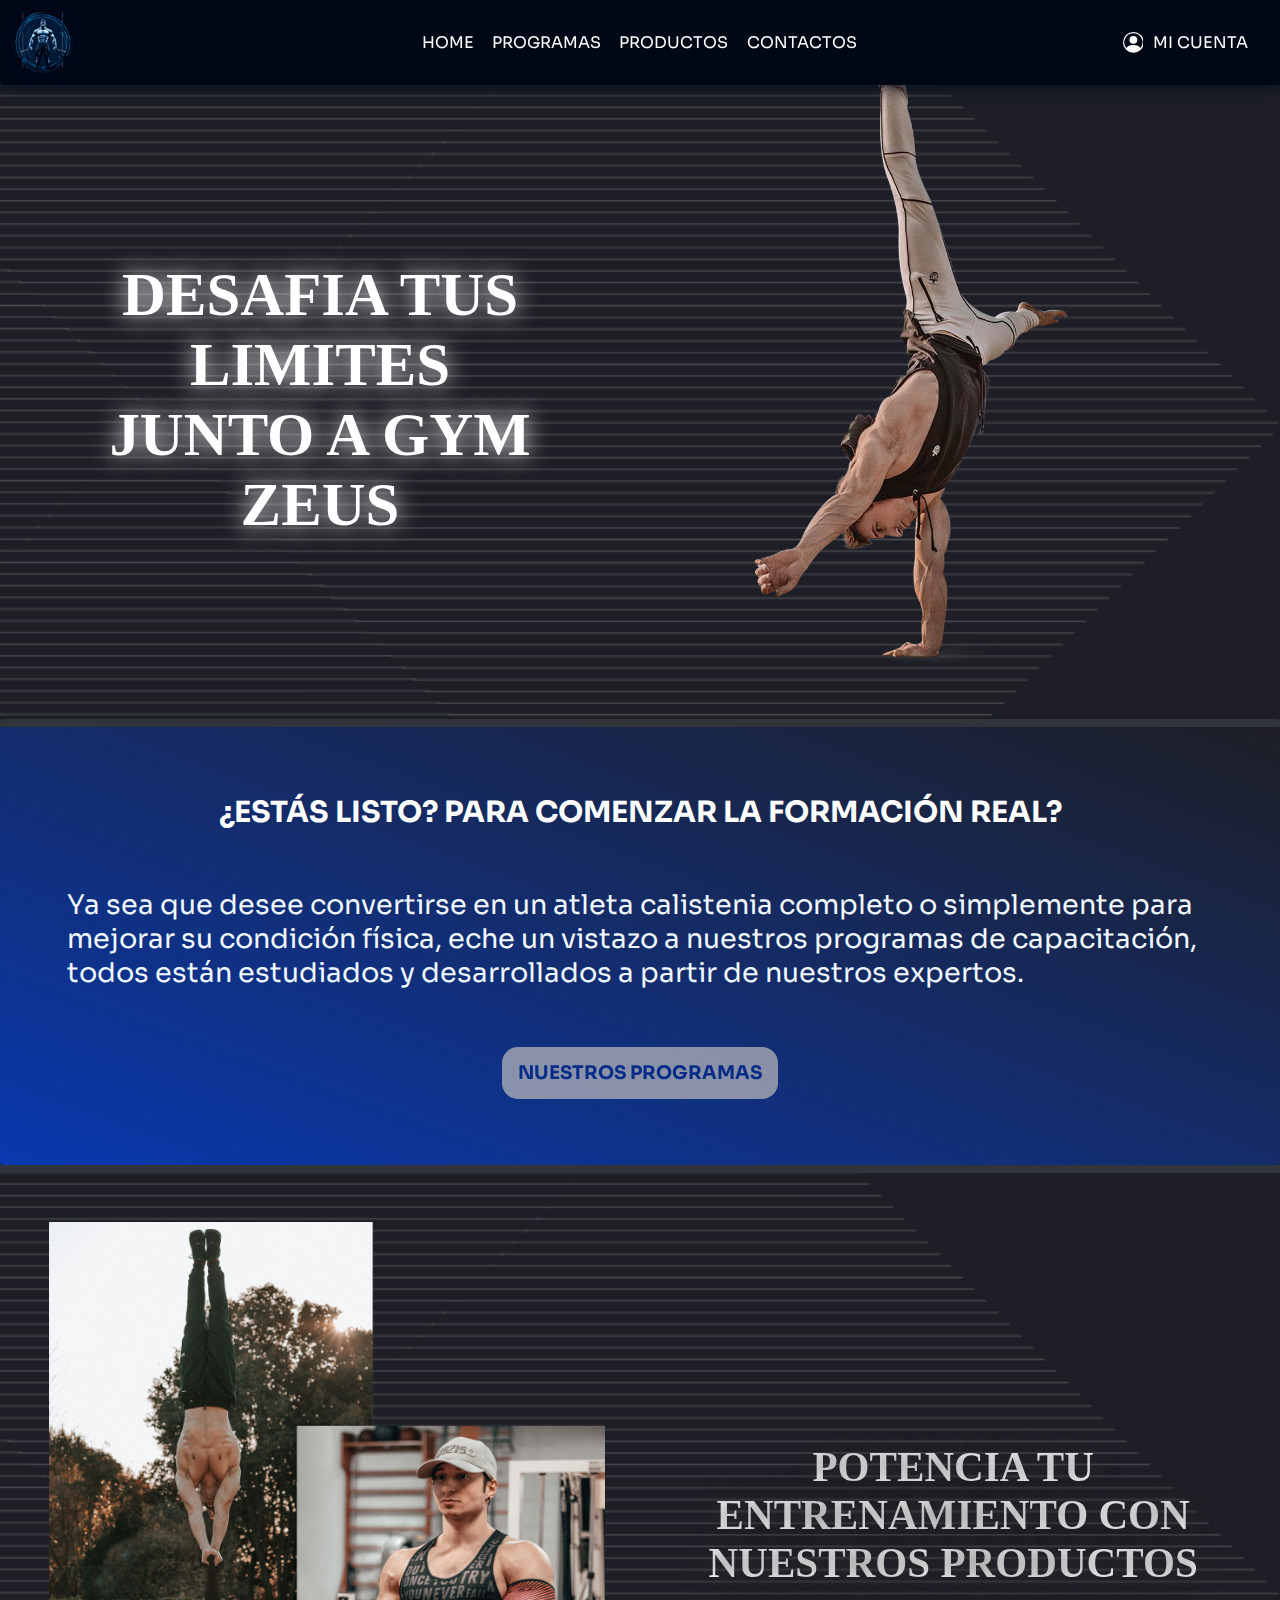
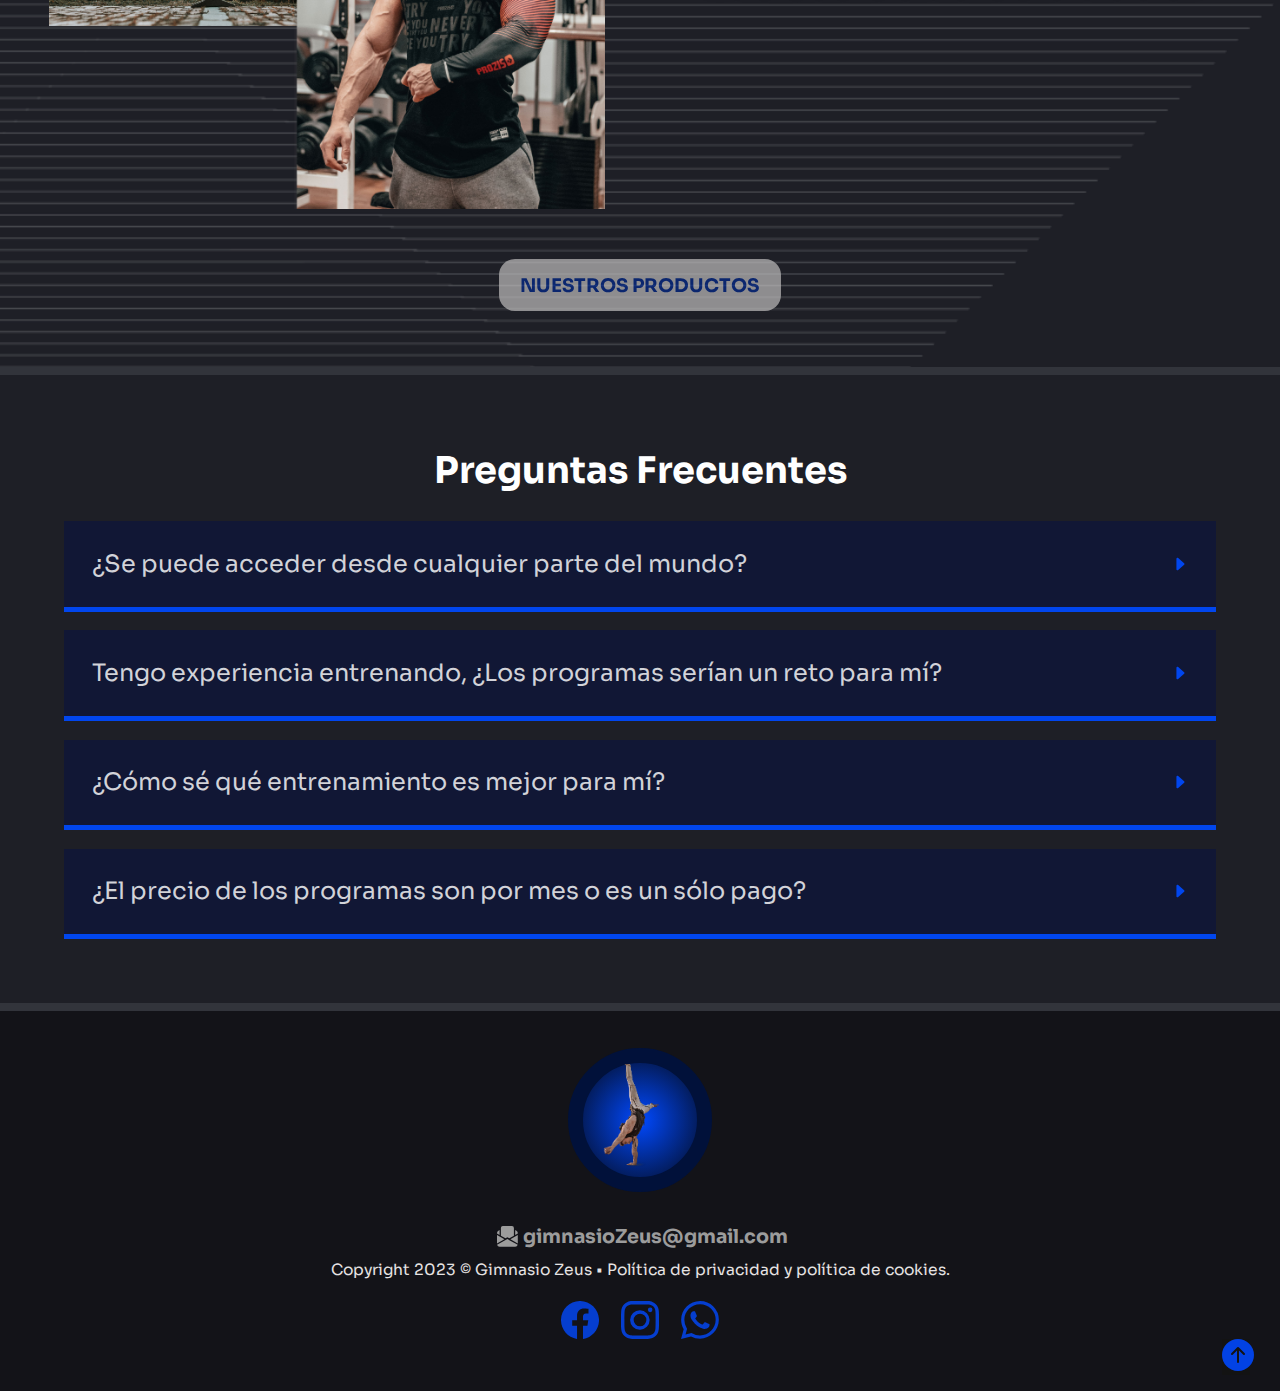
<file: index.html>
<!DOCTYPE html>
<html lang="es">
    <head>
        <meta charset="UTF-8">
        <meta http-equiv="X-UA-Compatible" content="IE=edge">
        <meta name="viewport" content="width=device-width, initial-scale=1.0">
        <meta name="author" content="Gimnasio Zeus">
        <meta name="description" content="Contacto con Gimnasio Zeus">
        <meta name="keywords" content="Fitness, Fit, Contacto con Gimnasio Zeus">
        <title>Gimnasio Zeus - Home</title>
        <link rel="shortcut icon" href="images/logo-ico.ico" type="image/x-icon">
        <link rel="stylesheet" href="styles.css">
    </head>
    <body>
        <header class="header" id="contacts">
            <div class="header__container-logo-sidebar">
                <img class="header__logo" src="images/logo.png" alt="logo.png">
            </div>
            <nav class="header__container-navbar">
                <a class="header__link" href="index.html">HOME</a>
                <a class="header__link" href="fileshtml/programs.html">PROGRAMAS</a>
                <a class="header__link" href="fileshtml/products.html">PRODUCTOS</a>
                <a class="header__link" href="fileshtml/contacts.html">CONTACTOS</a>
            </nav>
            <div class="header__container-count">
                <a class="header__count-logo-text" href="fileshtml/my-account.html">
                    <svg xmlns="http://www.w3.org/2000/svg" fill="currentColor" class="header__link-icon bi bi-person-circle" viewBox="0 0 16 16">
                        <path d="M11 6a3 3 0 1 1-6 0 3 3 0 0 1 6 0z" />
                        <path fill-rule="evenodd" d="M0 8a8 8 0 1 1 16 0A8 8 0 0 1 0 8zm8-7a7 7 0 0 0-5.468 11.37C3.242 11.226 4.805 10 8 10s4.757 1.225 5.468 2.37A7 7 0 0 0 8 1z" />
                    </svg>
                    <span class="header__count-text">MI CUENTA</span>
                </a>
            </div>
            <button class="header__container-icon-button" id="open-sidebar">
                <svg xmlns="http://www.w3.org/2000/svg" fill="currentColor" class="header__icon bi bi-list" viewBox="0 0 16 16">
                    <path class="header__path-icon" fill-rule="evenodd" d="M2.5 12a.5.5 0 0 1 .5-.5h10a.5.5 0 0 1 0 1H3a.5.5 0 0 1-.5-.5zm0-4a.5.5 0 0 1 .5-.5h10a.5.5 0 0 1 0 1H3a.5.5 0 0 1-.5-.5zm0-4a.5.5 0 0 1 .5-.5h10a.5.5 0 0 1 0 1H3a.5.5 0 0 1-.5-.5z" />
                </svg>
            </button>
        </header>
        <main class="main">
            <section class="main__container-sidebar" id="sidebarFull">
                <div class="main__sidebar-logo-close">
                    <img class="main__logo" src="images/logo.png" alt="logo.png">
                    <button class="main__close" id="close-sidebar">
                        <svg xmlns="http://www.w3.org/2000/svg" fill="currentColor" class="main__close-icon bi bi-box-arrow-in-right" viewBox="0 0 16 16">
                            <path fill-rule="evenodd" d="M6 3.5a.5.5 0 0 1 .5-.5h8a.5.5 0 0 1 .5.5v9a.5.5 0 0 1-.5.5h-8a.5.5 0 0 1-.5-.5v-2a.5.5 0 0 0-1 0v2A1.5 1.5 0 0 0 6.5 14h8a1.5 1.5 0 0 0 1.5-1.5v-9A1.5 1.5 0 0 0 14.5 2h-8A1.5 1.5 0 0 0 5 3.5v2a.5.5 0 0 0 1 0v-2z"/>
                            <path fill-rule="evenodd" d="M11.854 8.354a.5.5 0 0 0 0-.708l-3-3a.5.5 0 1 0-.708.708L10.293 7.5H1.5a.5.5 0 0 0 0 1h8.793l-2.147 2.146a.5.5 0 0 0 .708.708l3-3z"/>
                        </svg>
                    </button>
                </div>
                <div class="main__container-list">
                    <ul class="main__container-links">
                        <li class="main__item-link">
                            <a class="main__link" href="index.html">
                                <svg xmlns="http://www.w3.org/2000/svg" fill="currentColor" class="main__item-icon bi bi-chevron-right" viewBox="0 0 16 16">
                                    <path fill-rule="evenodd" d="M4.646 1.646a.5.5 0 0 1 .708 0l6 6a.5.5 0 0 1 0 .708l-6 6a.5.5 0 0 1-.708-.708L10.293 8 4.646 2.354a.5.5 0 0 1 0-.708z"/>
                                </svg>
                                <span class="main__link-text">HOME</span>
                            </a>
                        </li>
                        <li class="main__item-link">
                            <a class="main__link" href="fileshtml/programs.html">
                                <svg xmlns="http://www.w3.org/2000/svg" fill="currentColor" class="main__item-icon bi bi-chevron-right" viewBox="0 0 16 16">
                                    <path fill-rule="evenodd" d="M4.646 1.646a.5.5 0 0 1 .708 0l6 6a.5.5 0 0 1 0 .708l-6 6a.5.5 0 0 1-.708-.708L10.293 8 4.646 2.354a.5.5 0 0 1 0-.708z"/>
                                </svg>
                                <span class="main__link-text">PROGRAMAS</span>
                            </a>
                        </li>
                        <li class="main__item-link">
                            <a class="main__link" href="fileshtml/products.html">
                                <svg xmlns="http://www.w3.org/2000/svg" fill="currentColor" class="main__item-icon bi bi-chevron-right" viewBox="0 0 16 16">
                                    <path fill-rule="evenodd" d="M4.646 1.646a.5.5 0 0 1 .708 0l6 6a.5.5 0 0 1 0 .708l-6 6a.5.5 0 0 1-.708-.708L10.293 8 4.646 2.354a.5.5 0 0 1 0-.708z"/>
                                </svg>
                                <span class="main__link-text">PRODUCTOS</span>
                            </a>
                        </li>
                        <li class="main__item-link">
                            <a class="main__link" href="fileshtml/contacts.html">
                                <svg xmlns="http://www.w3.org/2000/svg" fill="currentColor" class="main__item-icon bi bi-chevron-right" viewBox="0 0 16 16">
                                    <path fill-rule="evenodd" d="M4.646 1.646a.5.5 0 0 1 .708 0l6 6a.5.5 0 0 1 0 .708l-6 6a.5.5 0 0 1-.708-.708L10.293 8 4.646 2.354a.5.5 0 0 1 0-.708z"/>
                                </svg>
                                <span class="main__link-text">CONTACTOS</span>
                            </a>
                        </li>
                        <li class="main__item-link">
                            <a class="main__link" href="fileshtml/my-account.html">
                                <svg xmlns="http://www.w3.org/2000/svg" fill="currentColor" class="main__link-icon bi bi-person-circle" viewBox="0 0 16 16">
                                    <path d="M11 6a3 3 0 1 1-6 0 3 3 0 0 1 6 0z"/>
                                    <path fill-rule="evenodd" d="M0 8a8 8 0 1 1 16 0A8 8 0 0 1 0 8zm8-7a7 7 0 0 0-5.468 11.37C3.242 11.226 4.805 10 8 10s4.757 1.225 5.468 2.37A7 7 0 0 0 8 1z"/>
                                </svg>
                            <span class="main__link-text">MI CUENTA</span>
                            </a>
                        </li>
                    </ul>
                </div>
                <div class="main__container-subtitle-sidebar">
                    <h3 class="main__subtitle-sidebar">GYM ZEUS</h3>
                </div>
            </section>
            <section class="main__container-title-img">
                <div class="main__container-title">
                    <h1 class="main__title">DESAFIA TUS LIMITES JUNTO A GYM ZEUS</h1>
                </div>
                <img class="main__img-fondo" src="images/contacts.png" alt="contacts.png">
            </section>
            <section class="main__container-text">
                <h3 class="main__text-subtitle">¿ESTÁS LISTO? PARA COMENZAR LA FORMACIÓN REAL?</h3>
                <p class="main__text-paragraph">Ya sea que desee convertirse en un atleta calistenia completo o simplemente para mejorar su condición física, eche un vistazo a nuestros programas de capacitación, todos están estudiados y desarrollados a partir de nuestros expertos.</p>
                <a class="main__button" href="fileshtml/programs.html">NUESTROS PROGRAMAS</a>
            </section>
            <section class="main__container-image-button">
                <div class="main__container-image">
                    <img class="main__img-fondo2" src="images/home-1.png" alt="home-1.png">
                    <div class="main__container-subtitle">
                        <h3 class="main__subtitle">POTENCIA TU ENTRENAMIENTO CON NUESTROS PRODUCTOS</h3>
                    </div>
                </div>
                <a class="main__button" href="fileshtml/products.html">NUESTROS PRODUCTOS</a>
            </section>
            <section class="main__container-tabs">
                <h3 class="main__tabs-subtitle">Preguntas Frecuentes</h3>
                <div class="main__container-tab">
                    <div class="main__tab">
                        <p class="main__tab-text">¿Se puede acceder desde cualquier parte del mundo?</p>
                        <svg xmlns="http://www.w3.org/2000/svg" fill="currentColor" class="main__tab-icon-right bi bi-caret-right-fill" viewBox="0 0 16 16">
                            <path d="m12.14 8.753-5.482 4.796c-.646.566-1.658.106-1.658-.753V3.204a1 1 0 0 1 1.659-.753l5.48 4.796a1 1 0 0 1 0 1.506z"/>
                         </svg>
                        <svg xmlns="http://www.w3.org/2000/svg" fill="currentColor" class="main__tab-icon-up bi bi-caret-up-fill" viewBox="0 0 16 16">
                            <path d="m7.247 4.86-4.796 5.481c-.566.647-.106 1.659.753 1.659h9.592a1 1 0 0 0 .753-1.659l-4.796-5.48a1 1 0 0 0-1.506 0z"/>
                        </svg>
                    </div>
                    <div class="main__tab-paragraph">
                        <p class="main__paragraph">Si, al ser un servicio online vas a poder ingresar y seguir los programas desde cualquier país, para eso también incluímos métodos de pago como Pay Pal</p>
                    </div>
                </div>
                <div class="main__container-tab">
                    <div class="main__tab">
                        <p class="main__tab-text">Tengo experiencia entrenando, ¿Los programas serían un reto para mí?</p>
                        <svg xmlns="http://www.w3.org/2000/svg" fill="currentColor" class="main__tab-icon-right bi bi-caret-right-fill" viewBox="0 0 16 16">
                            <path d="m12.14 8.753-5.482 4.796c-.646.566-1.658.106-1.658-.753V3.204a1 1 0 0 1 1.659-.753l5.48 4.796a1 1 0 0 1 0 1.506z"/>
                         </svg>
                        <svg xmlns="http://www.w3.org/2000/svg" fill="currentColor" class="main__tab-icon-up bi bi-caret-up-fill" viewBox="0 0 16 16">
                            <path d="m7.247 4.86-4.796 5.481c-.566.647-.106 1.659.753 1.659h9.592a1 1 0 0 0 .753-1.659l-4.796-5.48a1 1 0 0 0-1.506 0z"/>
                        </svg>
                    </div>
                    <div class="main__tab-paragraph">
                        <p class="main__paragraph">Incluso los atletas más avanzados que utilizan actualmente Gim Zeus pueden encontrar el programa un reto debido al estilo único de entrenamiento que ofrece. Estos no son programas ordinarios. Estos programas tiene el atletismo y la funcionalidad integrada en todos los ejercicios en cada una de las 60 sesiones de entrenamiento únicos.</p>
                    </div>
                </div>
                <div class="main__container-tab">
                    <div class="main__tab">
                        <p class="main__tab-text">¿Cómo sé qué entrenamiento es mejor para mí?</p>
                        <svg xmlns="http://www.w3.org/2000/svg" fill="currentColor" class="main__tab-icon-right bi bi-caret-right-fill" viewBox="0 0 16 16">
                            <path d="m12.14 8.753-5.482 4.796c-.646.566-1.658.106-1.658-.753V3.204a1 1 0 0 1 1.659-.753l5.48 4.796a1 1 0 0 1 0 1.506z"/>
                         </svg>
                        <svg xmlns="http://www.w3.org/2000/svg" fill="currentColor" class="main__tab-icon-up bi bi-caret-up-fill" viewBox="0 0 16 16">
                            <path d="m7.247 4.86-4.796 5.481c-.566.647-.106 1.659.753 1.659h9.592a1 1 0 0 0 .753-1.659l-4.796-5.48a1 1 0 0 0-1.506 0z"/>
                        </svg>
                    </div>
                    <div class="main__tab-paragraph">
                        <p class="main__paragraph">El mejor entrenamiento para usted dependerá de sus objetivos, nivel de condición física y el equipo que tenga disponible para usted.</p>
                    </div>
                </div>
                <div class="main__container-tab">
                    <div class="main__tab">
                        <p class="main__tab-text">¿El precio de los programas son por mes o es un sólo pago?</p>
                        <svg xmlns="http://www.w3.org/2000/svg" fill="currentColor" class="main__tab-icon-right bi bi-caret-right-fill" viewBox="0 0 16 16">
                            <path d="m12.14 8.753-5.482 4.796c-.646.566-1.658.106-1.658-.753V3.204a1 1 0 0 1 1.659-.753l5.48 4.796a1 1 0 0 1 0 1.506z"/>
                         </svg>
                        <svg xmlns="http://www.w3.org/2000/svg" fill="currentColor" class="main__tab-icon-up bi bi-caret-up-fill" viewBox="0 0 16 16">
                            <path d="m7.247 4.86-4.796 5.481c-.566.647-.106 1.659.753 1.659h9.592a1 1 0 0 0 .753-1.659l-4.796-5.48a1 1 0 0 0-1.506 0z"/>
                        </svg>
                    </div>
                    <div class="main__tab-paragraph">
                        <p class="main__paragraph">El precio de cada programa se hace mensualmente por el tiempo de duración de cada programa.</p>
                    </div>
                </div>
            </section>
        </main>
        <footer class="footer">
            <div class="footer__container-logo">
                <img class="footer__logo" src="images/contacts.png" alt="contacts.png">
            </div>
            <div class="footer__conteiner-icon-link">
                <a class="footer__link-mail" href="mailto:gimnasioZeus@gmail.com">
                    <svg xmlns="http://www.w3.org/2000/svg" fill="currentColor" class="footer__icon-mail bi bi-envelope-paper-fill" viewBox="0 0 16 16">
                        <path class="footer__icon-path" fill-rule="evenodd" d="M6.5 9.5 3 7.5v-6A1.5 1.5 0 0 1 4.5 0h7A1.5 1.5 0 0 1 13 1.5v6l-3.5 2L8 8.75l-1.5.75ZM1.059 3.635 2 3.133v3.753L0 5.713V5.4a2 2 0 0 1 1.059-1.765ZM16 5.713l-2 1.173V3.133l.941.502A2 2 0 0 1 16 5.4v.313Zm0 1.16-5.693 3.337L16 13.372v-6.5Zm-8 3.199 7.941 4.412A2 2 0 0 1 14 16H2a2 2 0 0 1-1.941-1.516L8 10.072Zm-8 3.3 5.693-3.162L0 6.873v6.5Z" />
                    </svg>
                    <span class="footer__mail">gimnasioZeus@gmail.com</span>
                </a>
            </div>
            <span class="footer__copyright">Copyright 2023 © Gimnasio Zeus • Política de privacidad y política de cookies.</span>
            <div class="footer__container-social">
                <a href="#" class="footer__link-social">
                    <svg xmlns="http://www.w3.org/2000/svg" fill="currentColor" class="footer__social-facebook bi bi-facebook" viewBox="0 0 16 16">
                        <path class="footer__facebook" d="M16 8.049c0-4.446-3.582-8.05-8-8.05C3.58 0-.002 3.603-.002 8.05c0 4.017 2.926 7.347 6.75 7.951v-5.625h-2.03V8.05H6.75V6.275c0-2.017 1.195-3.131 3.022-3.131.876 0 1.791.157 1.791.157v1.98h-1.009c-.993 0-1.303.621-1.303 1.258v1.51h2.218l-.354 2.326H9.25V16c3.824-.604 6.75-3.934 6.75-7.951z" />
                    </svg>
                </a>
                <a href="#" class="footer__link-social">
                    <svg xmlns="http://www.w3.org/2000/svg" fill="currentColor" class="footer__social-instagram bi bi-instagram" viewBox="0 0 16 16">
                        <path class="footer__instagram" d="M8 0C5.829 0 5.556.01 4.703.048 3.85.088 3.269.222 2.76.42a3.917 3.917 0 0 0-1.417.923A3.927 3.927 0 0 0 .42 2.76C.222 3.268.087 3.85.048 4.7.01 5.555 0 5.827 0 8.001c0 2.172.01 2.444.048 3.297.04.852.174 1.433.372 1.942.205.526.478.972.923 1.417.444.445.89.719 1.416.923.51.198 1.09.333 1.942.372C5.555 15.99 5.827 16 8 16s2.444-.01 3.298-.048c.851-.04 1.434-.174 1.943-.372a3.916 3.916 0 0 0 1.416-.923c.445-.445.718-.891.923-1.417.197-.509.332-1.09.372-1.942C15.99 10.445 16 10.173 16 8s-.01-2.445-.048-3.299c-.04-.851-.175-1.433-.372-1.941a3.926 3.926 0 0 0-.923-1.417A3.911 3.911 0 0 0 13.24.42c-.51-.198-1.092-.333-1.943-.372C10.443.01 10.172 0 7.998 0h.003zm-.717 1.442h.718c2.136 0 2.389.007 3.232.046.78.035 1.204.166 1.486.275.373.145.64.319.92.599.28.28.453.546.598.92.11.281.24.705.275 1.485.039.843.047 1.096.047 3.231s-.008 2.389-.047 3.232c-.035.78-.166 1.203-.275 1.485a2.47 2.47 0 0 1-.599.919c-.28.28-.546.453-.92.598-.28.11-.704.24-1.485.276-.843.038-1.096.047-3.232.047s-2.39-.009-3.233-.047c-.78-.036-1.203-.166-1.485-.276a2.478 2.478 0 0 1-.92-.598 2.48 2.48 0 0 1-.6-.92c-.109-.281-.24-.705-.275-1.485-.038-.843-.046-1.096-.046-3.233 0-2.136.008-2.388.046-3.231.036-.78.166-1.204.276-1.486.145-.373.319-.64.599-.92.28-.28.546-.453.92-.598.282-.11.705-.24 1.485-.276.738-.034 1.024-.044 2.515-.045v.002zm4.988 1.328a.96.96 0 1 0 0 1.92.96.96 0 0 0 0-1.92zm-4.27 1.122a4.109 4.109 0 1 0 0 8.217 4.109 4.109 0 0 0 0-8.217zm0 1.441a2.667 2.667 0 1 1 0 5.334 2.667 2.667 0 0 1 0-5.334z" />
                    </svg>
                </a>
                <a href="#" class="footer__link-social">
                    <svg xmlns="http://www.w3.org/2000/svg" fill="currentColor" class="footer__social-whatsapp bi bi-whatsapp" viewBox="0 0 16 16">
                        <path class="footer__whatsapp" d="M13.601 2.326A7.854 7.854 0 0 0 7.994 0C3.627 0 .068 3.558.064 7.926c0 1.399.366 2.76 1.057 3.965L0 16l4.204-1.102a7.933 7.933 0 0 0 3.79.965h.004c4.368 0 7.926-3.558 7.93-7.93A7.898 7.898 0 0 0 13.6 2.326zM7.994 14.521a6.573 6.573 0 0 1-3.356-.92l-.24-.144-2.494.654.666-2.433-.156-.251a6.56 6.56 0 0 1-1.007-3.505c0-3.626 2.957-6.584 6.591-6.584a6.56 6.56 0 0 1 4.66 1.931 6.557 6.557 0 0 1 1.928 4.66c-.004 3.639-2.961 6.592-6.592 6.592zm3.615-4.934c-.197-.099-1.17-.578-1.353-.646-.182-.065-.315-.099-.445.099-.133.197-.513.646-.627.775-.114.133-.232.148-.43.05-.197-.1-.836-.308-1.592-.985-.59-.525-.985-1.175-1.103-1.372-.114-.198-.011-.304.088-.403.087-.088.197-.232.296-.346.1-.114.133-.198.198-.33.065-.134.034-.248-.015-.347-.05-.099-.445-1.076-.612-1.47-.16-.389-.323-.335-.445-.34-.114-.007-.247-.007-.38-.007a.729.729 0 0 0-.529.247c-.182.198-.691.677-.691 1.654 0 .977.71 1.916.81 2.049.098.133 1.394 2.132 3.383 2.992.47.205.84.326 1.129.418.475.152.904.129 1.246.08.38-.058 1.171-.48 1.338-.943.164-.464.164-.86.114-.943-.049-.084-.182-.133-.38-.232z" />
                    </svg>
                </a>
            </div>
            <div class="footer__container-button">
                <button class="footer__button" id="buttonScroll">
                    <svg xmlns="http://www.w3.org/2000/svg" fill="currentColor" class="footer__button-icon bi bi-arrow-up-circle-fill" viewBox="0 0 16 16">
                        <path class="footer__icon-arrow" d="M16 8A8 8 0 1 0 0 8a8 8 0 0 0 16 0zm-7.5 3.5a.5.5 0 0 1-1 0V5.707L5.354 7.854a.5.5 0 1 1-.708-.708l3-3a.5.5 0 0 1 .708 0l3 3a.5.5 0 0 1-.708.708L8.5 5.707V11.5z" />
                    </svg>
                </button>
            </div>
        </footer>
        <script src="js/home.js"></script>
        <script src="js/app.js"></script>
    </body>
</html>
</file>
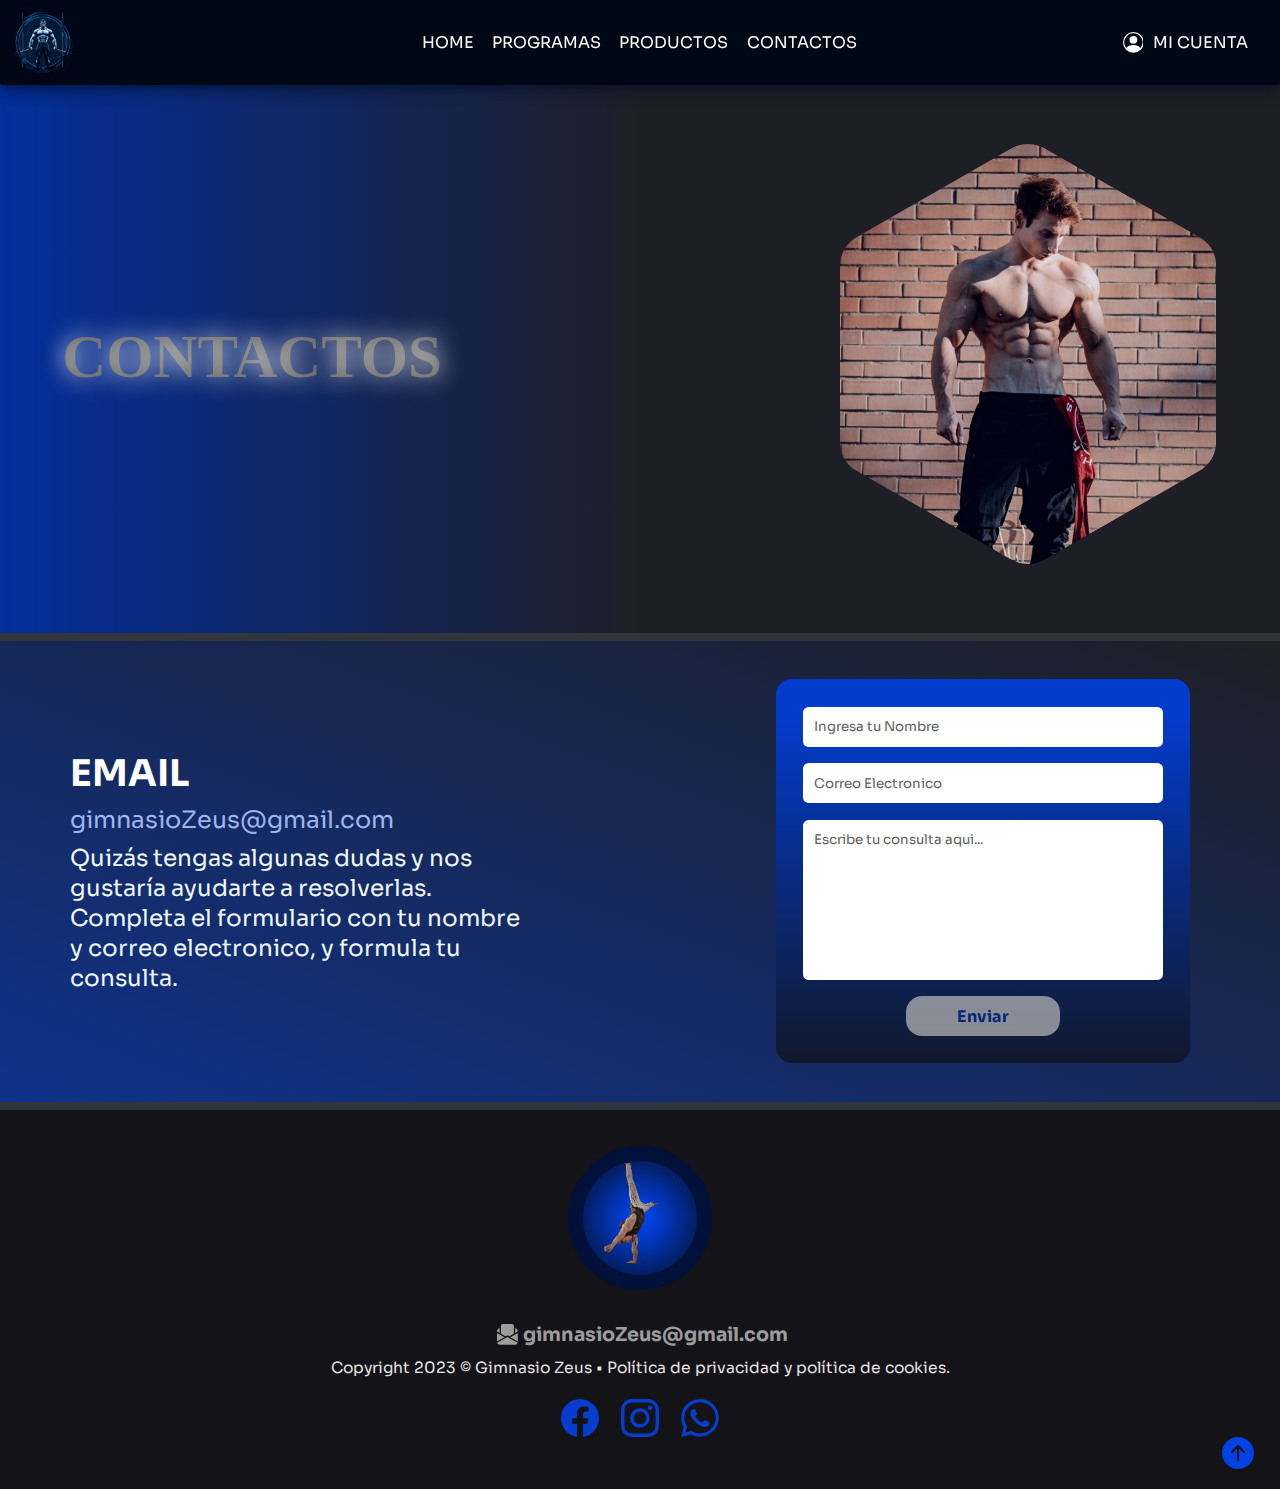
<file: fileshtml/contacts.html>
<!DOCTYPE html>
<html lang="es-AR">
    <head>
        <meta charset="UTF-8">
        <meta http-equiv="X-UA-Compatible" content="IE=edge">
        <meta name="viewport" content="width=device-width, initial-scale=1.0">
        <meta name="author" content="Gimnasio Zeus">
        <meta name="description" content="Contacto con Gimnasio Zeus">
        <meta name="keywords" content="Fitness, Fit, Contacto con Gimnasio Zeus">
        <title>Gimnasio Zeus - Productos</title>
        <link rel="shortcut icon" href="../images/logo-ico.ico" type="image/x-icon">
        <link rel="stylesheet" href="../css/contacts.css">
    </head>
    <body>
        <header class="header" id="contacts">
            <div class="header__container-logo-sidebar">
                <img class="header__logo"src="../images/logo.png" alt="logo.png">
            </div>
            <nav class="header__container-navbar">
                <a class="header__link"href="../index.html">HOME</a>
                <a class="header__link"href="programs.html">PROGRAMAS</a>
                <a class="header__link"href="products.html">PRODUCTOS</a>
                <a class="header__link"href="contacts.html">CONTACTOS</a>
            </nav>
            <div class="header__container-count">
                <a class="header__count-logo-text" href="my-account.html">
                    <svg xmlns="http://www.w3.org/2000/svg" fill="currentColor" class="header__link-icon bi bi-person-circle" viewBox="0 0 16 16">
                        <path d="M11 6a3 3 0 1 1-6 0 3 3 0 0 1 6 0z"/>
                        <path fill-rule="evenodd" d="M0 8a8 8 0 1 1 16 0A8 8 0 0 1 0 8zm8-7a7 7 0 0 0-5.468 11.37C3.242 11.226 4.805 10 8 10s4.757 1.225 5.468 2.37A7 7 0 0 0 8 1z"/>
                    </svg>
                    <span class="header__count-text">MI CUENTA</span>
                </a>
            </div>
            <button class="header__container-icon-button" id="open-sidebar">
                <svg xmlns="http://www.w3.org/2000/svg" fill="currentColor" class="header__icon bi bi-list" viewBox="0 0 16 16">
                    <path class="header__path-icon" fill-rule="evenodd" d="M2.5 12a.5.5 0 0 1 .5-.5h10a.5.5 0 0 1 0 1H3a.5.5 0 0 1-.5-.5zm0-4a.5.5 0 0 1 .5-.5h10a.5.5 0 0 1 0 1H3a.5.5 0 0 1-.5-.5zm0-4a.5.5 0 0 1 .5-.5h10a.5.5 0 0 1 0 1H3a.5.5 0 0 1-.5-.5z"/>
                </svg>
            </button>
        </header>
        <main class="main">
            <section class="main__container-sidebar" id="sidebarFull">
                <div class="main__sidebar-logo-close">
                    <img class="main__logo" src="../images/logo.png" alt="logo.png">
                    <button class="main__close" id="close-sidebar">
                        <svg xmlns="http://www.w3.org/2000/svg" fill="currentColor" class="main__close-icon bi bi-box-arrow-in-right" viewBox="0 0 16 16">
                            <path fill-rule="evenodd" d="M6 3.5a.5.5 0 0 1 .5-.5h8a.5.5 0 0 1 .5.5v9a.5.5 0 0 1-.5.5h-8a.5.5 0 0 1-.5-.5v-2a.5.5 0 0 0-1 0v2A1.5 1.5 0 0 0 6.5 14h8a1.5 1.5 0 0 0 1.5-1.5v-9A1.5 1.5 0 0 0 14.5 2h-8A1.5 1.5 0 0 0 5 3.5v2a.5.5 0 0 0 1 0v-2z"/>
                            <path fill-rule="evenodd" d="M11.854 8.354a.5.5 0 0 0 0-.708l-3-3a.5.5 0 1 0-.708.708L10.293 7.5H1.5a.5.5 0 0 0 0 1h8.793l-2.147 2.146a.5.5 0 0 0 .708.708l3-3z"/>
                        </svg>
                    </button>
                </div>
                <div class="main__container-list">
                    <ul class="main__container-links">
                        <li class="main__item-link">
                            <a class="main__link" href="../index.html">
                                <svg xmlns="http://www.w3.org/2000/svg" fill="currentColor" class="main__item-icon bi bi-chevron-right" viewBox="0 0 16 16">
                                    <path fill-rule="evenodd" d="M4.646 1.646a.5.5 0 0 1 .708 0l6 6a.5.5 0 0 1 0 .708l-6 6a.5.5 0 0 1-.708-.708L10.293 8 4.646 2.354a.5.5 0 0 1 0-.708z"/>
                                </svg>
                                <span class="main__link-text">HOME</span>
                            </a>
                        </li>
                        <li class="main__item-link">
                            <a class="main__link" href="programs.html">
                                <svg xmlns="http://www.w3.org/2000/svg" fill="currentColor" class="main__item-icon bi bi-chevron-right" viewBox="0 0 16 16">
                                    <path fill-rule="evenodd" d="M4.646 1.646a.5.5 0 0 1 .708 0l6 6a.5.5 0 0 1 0 .708l-6 6a.5.5 0 0 1-.708-.708L10.293 8 4.646 2.354a.5.5 0 0 1 0-.708z"/>
                                </svg>
                                <span class="main__link-text">PROGRAMAS</span>
                            </a>
                        </li>
                        <li class="main__item-link">
                            <a class="main__link" href="products.html">
                                <svg xmlns="http://www.w3.org/2000/svg" fill="currentColor" class="main__item-icon bi bi-chevron-right" viewBox="0 0 16 16">
                                    <path fill-rule="evenodd" d="M4.646 1.646a.5.5 0 0 1 .708 0l6 6a.5.5 0 0 1 0 .708l-6 6a.5.5 0 0 1-.708-.708L10.293 8 4.646 2.354a.5.5 0 0 1 0-.708z"/>
                                </svg>
                                <span class="main__link-text">PRODUCTOS</span>
                            </a>
                        </li>
                        <li class="main__item-link">
                            <a class="main__link" href="contacts.html">
                                <svg xmlns="http://www.w3.org/2000/svg" fill="currentColor" class="main__item-icon bi bi-chevron-right" viewBox="0 0 16 16">
                                    <path fill-rule="evenodd" d="M4.646 1.646a.5.5 0 0 1 .708 0l6 6a.5.5 0 0 1 0 .708l-6 6a.5.5 0 0 1-.708-.708L10.293 8 4.646 2.354a.5.5 0 0 1 0-.708z"/>
                                </svg>
                                <span class="main__link-text">CONTACTOS</span>
                            </a>
                        </li>
                        <li class="main__item-link">
                            <a class="main__link" href="my-account.html">
                                <svg xmlns="http://www.w3.org/2000/svg" fill="currentColor" class="main__link-icon bi bi-person-circle" viewBox="0 0 16 16">
                                    <path d="M11 6a3 3 0 1 1-6 0 3 3 0 0 1 6 0z"/>
                                    <path fill-rule="evenodd" d="M0 8a8 8 0 1 1 16 0A8 8 0 0 1 0 8zm8-7a7 7 0 0 0-5.468 11.37C3.242 11.226 4.805 10 8 10s4.757 1.225 5.468 2.37A7 7 0 0 0 8 1z"/>
                                </svg>
                               <span class="main__link-text">MI CUENTA</span>
                            </a>
                        </li>
                    </ul>
                </div>
                <div class="main__container-subtitle-sidebar">
                    <h3 class="main__subtitle-sidebar">GYM ZEUS</h3>
                </div>
            </section>
            <section class="main__container-img-title">
                <div class="main__container-title">
                    <h1 class="main__title">CONTACTOS</h1>
                </div>
                <div class="main__container-img">
                    <img class="main__img" src="../images/contacts-imgfull.png" alt="contacts-imgfull.jpg">
                </div>
            </section>
            <section class="main__container-text-form">
                <div class="main__container-text">
                    <h3 class="main__text-subtitle">EMAIL</h3>
                    <a class="main__text-link" href="#">gimnasioZeus@gmail.com</a>
                    <p class="main__text-paragraph">Quizás tengas algunas dudas y nos gustaría ayudarte a resolverlas. Completa el formulario con tu nombre y correo electronico, y formula tu consulta.</p>
                </div>
                <div class="main__container-form">
                    <form class="main__form" id="form" method="POST" action="https://formspree.io/f/mvojdjln">
                        <input class="main__form-name" type="text" name="name" id="name" placeholder="Ingresa tu Nombre" required>
                        <input class="main__form-email" type="email" name="email" id="email" placeholder="Correo Electronico" required>
                        <textarea class="main__form-text" name="message" id="message" placeholder="Escribe tu consulta aqui..." required></textarea>
                        <input class="main__form-submit" type="submit" value="Enviar">
                    </form>
                </div>
            </section>
        </main>
        <footer class="footer">
            <div class="footer__container-logo">
                <img class="footer__logo" src="../images/contacts.png" alt="contacts.png">
            </div>
            <div class="footer__conteiner-icon-link">
                <a class="footer__link-mail" href="mailto:gimnasioZeus@gmail.com">
                    <svg xmlns="http://www.w3.org/2000/svg" fill="currentColor" class="footer__icon-mail bi bi-envelope-paper-fill" viewBox="0 0 16 16">
                        <path class="footer__icon-path" fill-rule="evenodd" d="M6.5 9.5 3 7.5v-6A1.5 1.5 0 0 1 4.5 0h7A1.5 1.5 0 0 1 13 1.5v6l-3.5 2L8 8.75l-1.5.75ZM1.059 3.635 2 3.133v3.753L0 5.713V5.4a2 2 0 0 1 1.059-1.765ZM16 5.713l-2 1.173V3.133l.941.502A2 2 0 0 1 16 5.4v.313Zm0 1.16-5.693 3.337L16 13.372v-6.5Zm-8 3.199 7.941 4.412A2 2 0 0 1 14 16H2a2 2 0 0 1-1.941-1.516L8 10.072Zm-8 3.3 5.693-3.162L0 6.873v6.5Z"/>
                    </svg>
                    <span class="footer__mail">gimnasioZeus@gmail.com</span>
                </a>
            </div>
            <span class="footer__copyright">Copyright 2023 © Gimnasio Zeus • Política de privacidad y política de cookies.</span>
            <div class="footer__container-social">
                <a href="#" class="footer__link-social">
                    <svg xmlns="http://www.w3.org/2000/svg" fill="currentColor" class="footer__social-facebook bi bi-facebook" viewBox="0 0 16 16">
                        <path class="footer__facebook" d="M16 8.049c0-4.446-3.582-8.05-8-8.05C3.58 0-.002 3.603-.002 8.05c0 4.017 2.926 7.347 6.75 7.951v-5.625h-2.03V8.05H6.75V6.275c0-2.017 1.195-3.131 3.022-3.131.876 0 1.791.157 1.791.157v1.98h-1.009c-.993 0-1.303.621-1.303 1.258v1.51h2.218l-.354 2.326H9.25V16c3.824-.604 6.75-3.934 6.75-7.951z" />
                    </svg>
                </a>
                <a href="#" class="footer__link-social">
                    <svg xmlns="http://www.w3.org/2000/svg" fill="currentColor" class="footer__social-instagram bi bi-instagram" viewBox="0 0 16 16">
                        <path class="footer__instagram" d="M8 0C5.829 0 5.556.01 4.703.048 3.85.088 3.269.222 2.76.42a3.917 3.917 0 0 0-1.417.923A3.927 3.927 0 0 0 .42 2.76C.222 3.268.087 3.85.048 4.7.01 5.555 0 5.827 0 8.001c0 2.172.01 2.444.048 3.297.04.852.174 1.433.372 1.942.205.526.478.972.923 1.417.444.445.89.719 1.416.923.51.198 1.09.333 1.942.372C5.555 15.99 5.827 16 8 16s2.444-.01 3.298-.048c.851-.04 1.434-.174 1.943-.372a3.916 3.916 0 0 0 1.416-.923c.445-.445.718-.891.923-1.417.197-.509.332-1.09.372-1.942C15.99 10.445 16 10.173 16 8s-.01-2.445-.048-3.299c-.04-.851-.175-1.433-.372-1.941a3.926 3.926 0 0 0-.923-1.417A3.911 3.911 0 0 0 13.24.42c-.51-.198-1.092-.333-1.943-.372C10.443.01 10.172 0 7.998 0h.003zm-.717 1.442h.718c2.136 0 2.389.007 3.232.046.78.035 1.204.166 1.486.275.373.145.64.319.92.599.28.28.453.546.598.92.11.281.24.705.275 1.485.039.843.047 1.096.047 3.231s-.008 2.389-.047 3.232c-.035.78-.166 1.203-.275 1.485a2.47 2.47 0 0 1-.599.919c-.28.28-.546.453-.92.598-.28.11-.704.24-1.485.276-.843.038-1.096.047-3.232.047s-2.39-.009-3.233-.047c-.78-.036-1.203-.166-1.485-.276a2.478 2.478 0 0 1-.92-.598 2.48 2.48 0 0 1-.6-.92c-.109-.281-.24-.705-.275-1.485-.038-.843-.046-1.096-.046-3.233 0-2.136.008-2.388.046-3.231.036-.78.166-1.204.276-1.486.145-.373.319-.64.599-.92.28-.28.546-.453.92-.598.282-.11.705-.24 1.485-.276.738-.034 1.024-.044 2.515-.045v.002zm4.988 1.328a.96.96 0 1 0 0 1.92.96.96 0 0 0 0-1.92zm-4.27 1.122a4.109 4.109 0 1 0 0 8.217 4.109 4.109 0 0 0 0-8.217zm0 1.441a2.667 2.667 0 1 1 0 5.334 2.667 2.667 0 0 1 0-5.334z" />
                    </svg>
                </a>
                <a href="#" class="footer__link-social">
                    <svg xmlns="http://www.w3.org/2000/svg" fill="currentColor" class="footer__social-whatsapp bi bi-whatsapp" viewBox="0 0 16 16">
                        <path class="footer__whatsapp" d="M13.601 2.326A7.854 7.854 0 0 0 7.994 0C3.627 0 .068 3.558.064 7.926c0 1.399.366 2.76 1.057 3.965L0 16l4.204-1.102a7.933 7.933 0 0 0 3.79.965h.004c4.368 0 7.926-3.558 7.93-7.93A7.898 7.898 0 0 0 13.6 2.326zM7.994 14.521a6.573 6.573 0 0 1-3.356-.92l-.24-.144-2.494.654.666-2.433-.156-.251a6.56 6.56 0 0 1-1.007-3.505c0-3.626 2.957-6.584 6.591-6.584a6.56 6.56 0 0 1 4.66 1.931 6.557 6.557 0 0 1 1.928 4.66c-.004 3.639-2.961 6.592-6.592 6.592zm3.615-4.934c-.197-.099-1.17-.578-1.353-.646-.182-.065-.315-.099-.445.099-.133.197-.513.646-.627.775-.114.133-.232.148-.43.05-.197-.1-.836-.308-1.592-.985-.59-.525-.985-1.175-1.103-1.372-.114-.198-.011-.304.088-.403.087-.088.197-.232.296-.346.1-.114.133-.198.198-.33.065-.134.034-.248-.015-.347-.05-.099-.445-1.076-.612-1.47-.16-.389-.323-.335-.445-.34-.114-.007-.247-.007-.38-.007a.729.729 0 0 0-.529.247c-.182.198-.691.677-.691 1.654 0 .977.71 1.916.81 2.049.098.133 1.394 2.132 3.383 2.992.47.205.84.326 1.129.418.475.152.904.129 1.246.08.38-.058 1.171-.48 1.338-.943.164-.464.164-.86.114-.943-.049-.084-.182-.133-.38-.232z" />
                    </svg>
                </a>
            </div>
            <div class="footer__container-button">
                <button class="footer__button" id="buttonScroll">
                    <svg xmlns="http://www.w3.org/2000/svg" fill="currentColor" class="footer__button-icon bi bi-arrow-up-circle-fill" viewBox="0 0 16 16">
                        <path class="footer__icon-arrow" d="M16 8A8 8 0 1 0 0 8a8 8 0 0 0 16 0zm-7.5 3.5a.5.5 0 0 1-1 0V5.707L5.354 7.854a.5.5 0 1 1-.708-.708l3-3a.5.5 0 0 1 .708 0l3 3a.5.5 0 0 1-.708.708L8.5 5.707V11.5z"/>
                    </svg>
                </button>
            </div>
        </footer>
        <script src="../js/app.js"></script>
    </body>
</html>
</file>
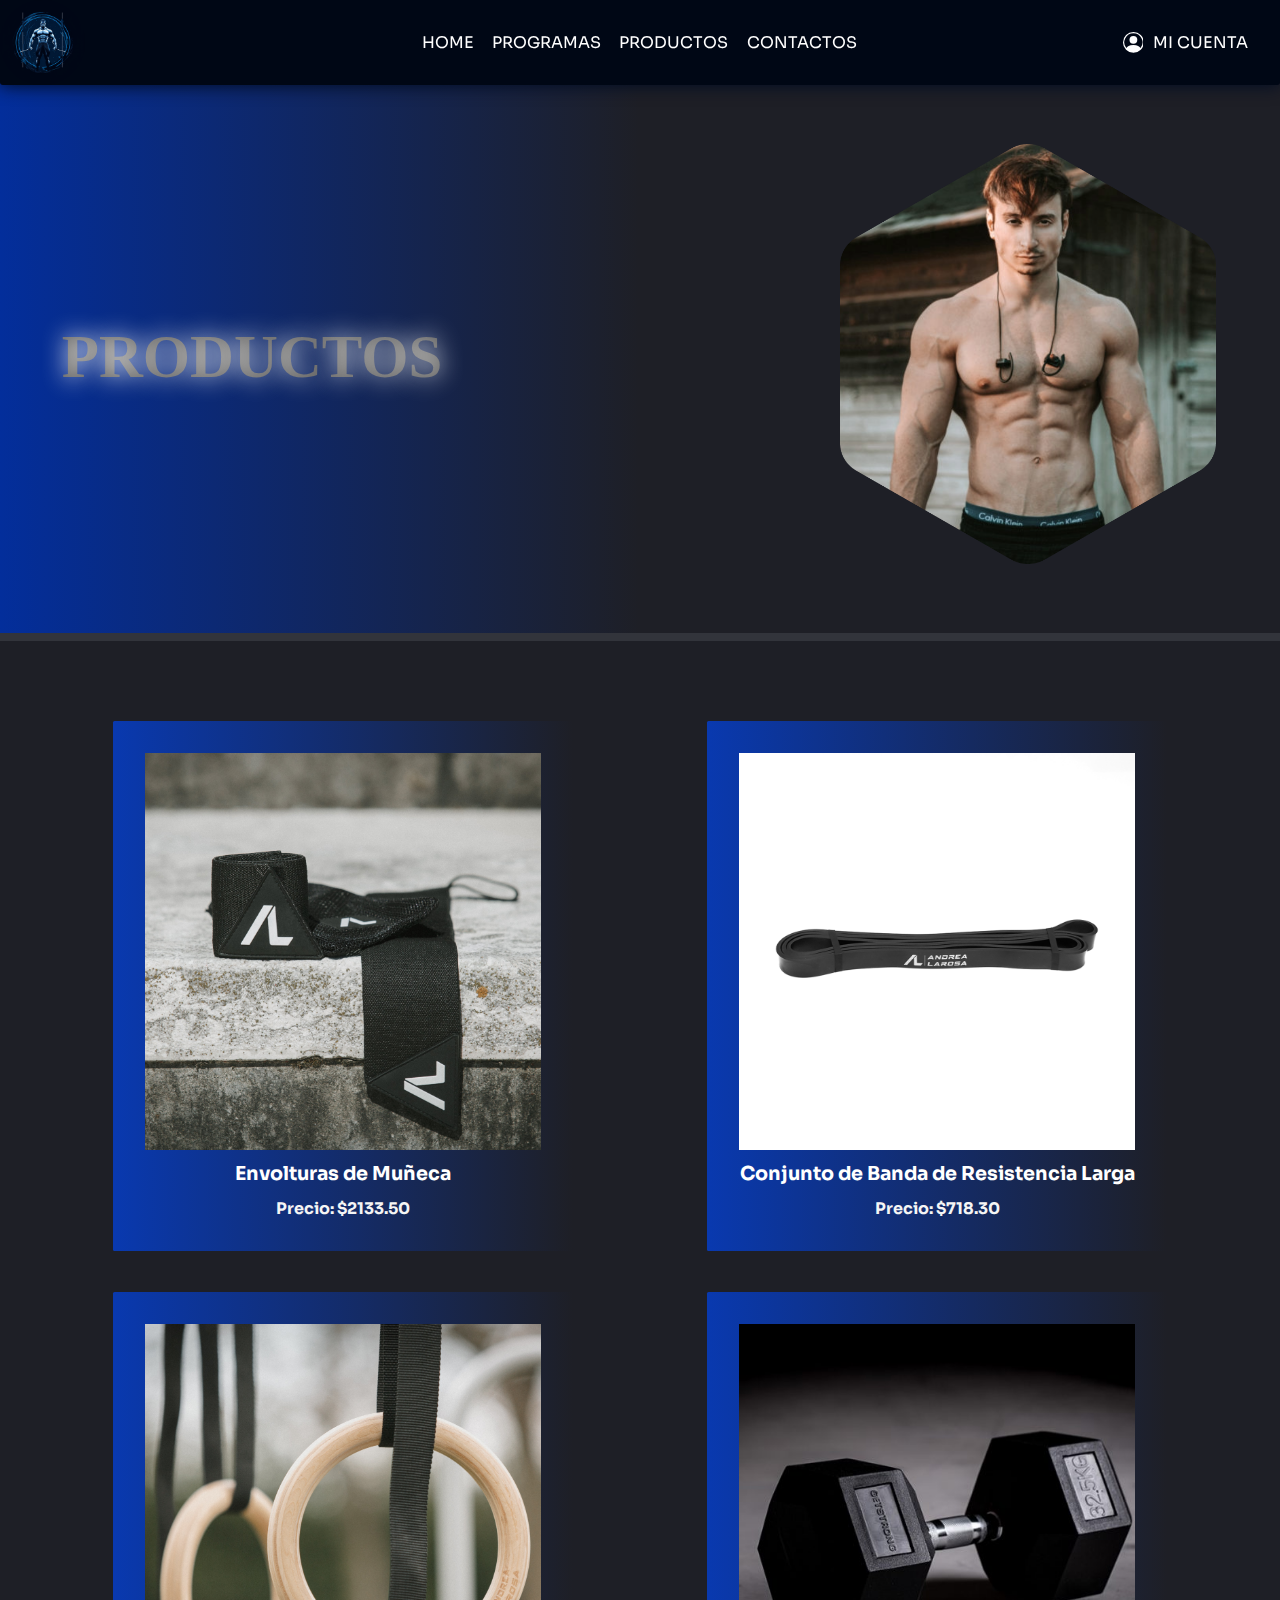
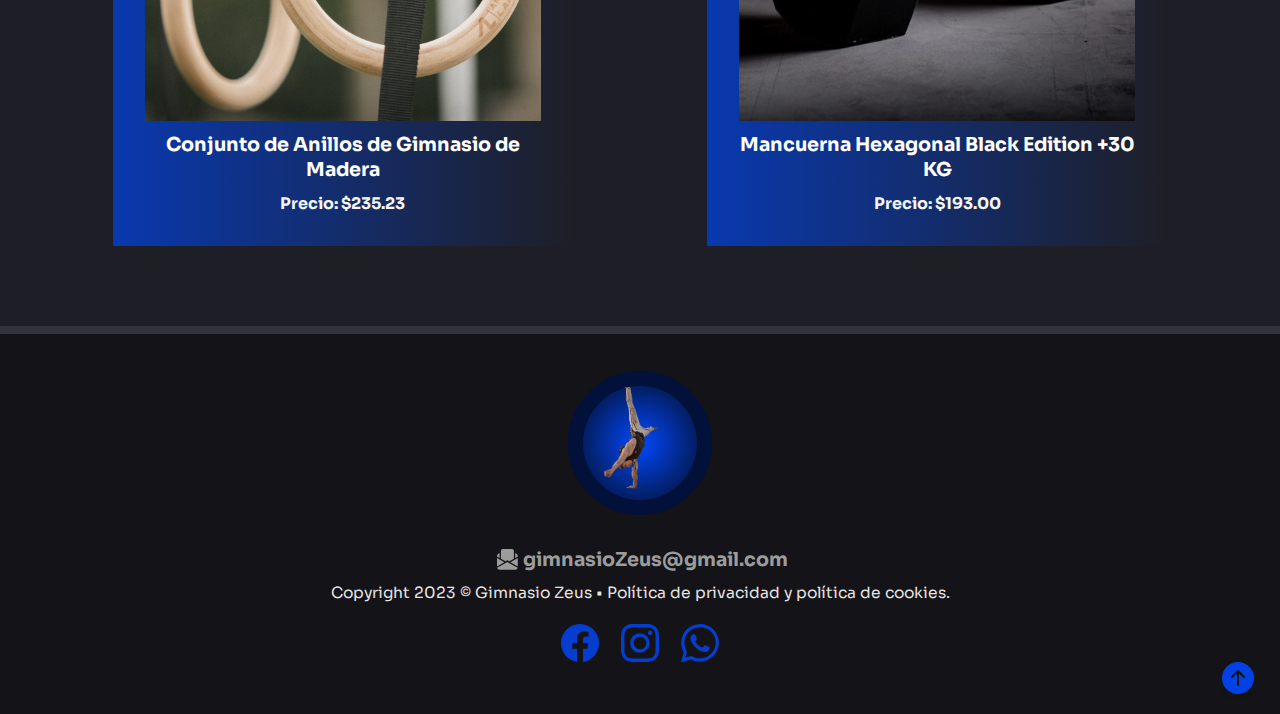
<file: fileshtml/products.html>
<!DOCTYPE html>
<html lang="es-AR">
    <head>
        <meta charset="UTF-8">
        <meta http-equiv="X-UA-Compatible" content="IE=edge">
        <meta name="viewport" content="width=device-width, initial-scale=1.0">
        <meta name="author" content="Gimnasio Zeus">
        <meta name="description" content="Contacto con Gimnasio Zeus">
        <meta name="keywords" content="Fitness, Fit, Contacto con Gimnasio Zeus">
        <title>Gimnasio Zeus - Productos</title>
        <link rel="shortcut icon" href="../images/logo-ico.ico" type="image/x-icon">
        <link rel="stylesheet" href="../css/products.css">
    </head>
    <body>
        <header class="header" id="contacts">
            <div class="header__container-logo-sidebar">
                <img class="header__logo" src="../images/logo.png" alt="logo.png">
            </div>
            <nav class="header__container-navbar">
                <a class="header__link" href="../index.html">HOME</a>
                <a class="header__link" href="programs.html">PROGRAMAS</a>
                <a class="header__link" href="products.html">PRODUCTOS</a>
                <a class="header__link" href="contacts.html">CONTACTOS</a>
            </nav>
            <div class="header__container-count">
                <a class="header__count-logo-text" href="my-account.html">
                    <svg xmlns="http://www.w3.org/2000/svg" fill="currentColor" class="header__link-icon bi bi-person-circle" viewBox="0 0 16 16">
                        <path d="M11 6a3 3 0 1 1-6 0 3 3 0 0 1 6 0z" />
                        <path fill-rule="evenodd" d="M0 8a8 8 0 1 1 16 0A8 8 0 0 1 0 8zm8-7a7 7 0 0 0-5.468 11.37C3.242 11.226 4.805 10 8 10s4.757 1.225 5.468 2.37A7 7 0 0 0 8 1z" />
                    </svg>
                    <span class="header__count-text">MI CUENTA</span>
                </a>
            </div>
            <button class="header__container-icon-button" id="open-sidebar">
                <svg xmlns="http://www.w3.org/2000/svg" fill="currentColor" class="header__icon bi bi-list" viewBox="0 0 16 16">
                    <path class="header__path-icon" fill-rule="evenodd" d="M2.5 12a.5.5 0 0 1 .5-.5h10a.5.5 0 0 1 0 1H3a.5.5 0 0 1-.5-.5zm0-4a.5.5 0 0 1 .5-.5h10a.5.5 0 0 1 0 1H3a.5.5 0 0 1-.5-.5zm0-4a.5.5 0 0 1 .5-.5h10a.5.5 0 0 1 0 1H3a.5.5 0 0 1-.5-.5z" />
                </svg>
            </button>
        </header>
        <main class="main">
            <section class="main__container-sidebar" id="sidebarFull">
                <div class="main__sidebar-logo-close">
                    <img class="main__logo" src="../images/logo.png" alt="logo.png">
                    <button class="main__close" id="close-sidebar">
                        <svg xmlns="http://www.w3.org/2000/svg" fill="currentColor" class="main__close-icon bi bi-box-arrow-in-right" viewBox="0 0 16 16">
                            <path fill-rule="evenodd" d="M6 3.5a.5.5 0 0 1 .5-.5h8a.5.5 0 0 1 .5.5v9a.5.5 0 0 1-.5.5h-8a.5.5 0 0 1-.5-.5v-2a.5.5 0 0 0-1 0v2A1.5 1.5 0 0 0 6.5 14h8a1.5 1.5 0 0 0 1.5-1.5v-9A1.5 1.5 0 0 0 14.5 2h-8A1.5 1.5 0 0 0 5 3.5v2a.5.5 0 0 0 1 0v-2z"/>
                            <path fill-rule="evenodd" d="M11.854 8.354a.5.5 0 0 0 0-.708l-3-3a.5.5 0 1 0-.708.708L10.293 7.5H1.5a.5.5 0 0 0 0 1h8.793l-2.147 2.146a.5.5 0 0 0 .708.708l3-3z"/>
                        </svg>
                    </button>
                </div>
                <div class="main__container-list">
                    <ul class="main__container-links">
                        <li class="main__item-link">
                            <a class="main__link" href="../index.html">
                                <svg xmlns="http://www.w3.org/2000/svg" fill="currentColor" class="main__item-icon bi bi-chevron-right" viewBox="0 0 16 16">
                                    <path fill-rule="evenodd" d="M4.646 1.646a.5.5 0 0 1 .708 0l6 6a.5.5 0 0 1 0 .708l-6 6a.5.5 0 0 1-.708-.708L10.293 8 4.646 2.354a.5.5 0 0 1 0-.708z"/>
                                </svg>
                                <span class="main__link-text">HOME</span>
                            </a>
                        </li>
                        <li class="main__item-link">
                            <a class="main__link" href="programs.html">
                                <svg xmlns="http://www.w3.org/2000/svg" fill="currentColor" class="main__item-icon bi bi-chevron-right" viewBox="0 0 16 16">
                                    <path fill-rule="evenodd" d="M4.646 1.646a.5.5 0 0 1 .708 0l6 6a.5.5 0 0 1 0 .708l-6 6a.5.5 0 0 1-.708-.708L10.293 8 4.646 2.354a.5.5 0 0 1 0-.708z"/>
                                </svg>
                                <span class="main__link-text">PROGRAMAS</span>
                            </a>
                        </li>
                        <li class="main__item-link">
                            <a class="main__link" href="products.html">
                                <svg xmlns="http://www.w3.org/2000/svg" fill="currentColor" class="main__item-icon bi bi-chevron-right" viewBox="0 0 16 16">
                                    <path fill-rule="evenodd" d="M4.646 1.646a.5.5 0 0 1 .708 0l6 6a.5.5 0 0 1 0 .708l-6 6a.5.5 0 0 1-.708-.708L10.293 8 4.646 2.354a.5.5 0 0 1 0-.708z"/>
                                </svg>
                                <span class="main__link-text">PRODUCTOS</span>
                            </a>
                        </li>
                        <li class="main__item-link">
                            <a class="main__link" href="contacts.html">
                                <svg xmlns="http://www.w3.org/2000/svg" fill="currentColor" class="main__item-icon bi bi-chevron-right" viewBox="0 0 16 16">
                                    <path fill-rule="evenodd" d="M4.646 1.646a.5.5 0 0 1 .708 0l6 6a.5.5 0 0 1 0 .708l-6 6a.5.5 0 0 1-.708-.708L10.293 8 4.646 2.354a.5.5 0 0 1 0-.708z"/>
                                </svg>
                                <span class="main__link-text">CONTACTOS</span>
                            </a>
                        </li>
                        <li class="main__item-link">
                            <a class="main__link" href="my-account.html">
                                <svg xmlns="http://www.w3.org/2000/svg" fill="currentColor" class="main__link-icon bi bi-person-circle" viewBox="0 0 16 16">
                                    <path d="M11 6a3 3 0 1 1-6 0 3 3 0 0 1 6 0z"/>
                                    <path fill-rule="evenodd" d="M0 8a8 8 0 1 1 16 0A8 8 0 0 1 0 8zm8-7a7 7 0 0 0-5.468 11.37C3.242 11.226 4.805 10 8 10s4.757 1.225 5.468 2.37A7 7 0 0 0 8 1z"/>
                                </svg>
                               <span class="main__link-text">MI CUENTA</span>
                            </a>
                        </li>
                    </ul>
                </div>
                <div class="main__container-subtitle-sidebar">
                    <h3 class="main__subtitle-sidebar">GYM ZEUS</h3>
                </div>
            </section>
            <section class="main__container-img-title">
                <div class="main__container-title">
                    <h1 class="main__title">PRODUCTOS</h1>
                </div>
                <div class="main__container-img">
                    <img class="main__img" src="../images/products.png" alt="products.png">
                </div>
            </section>
            <section class="main__container-article">
                <article class="main__article">
                    <img class="main__article-img" src="../images/product_1.jpg" alt="product_1.jpg">
                    <a  class="main__article-link" href="#"><h3 class="main__article-subtitle">Envolturas de Muñeca</h3></a>
                    <span class="main__article-price">Precio: $2133.50</span>
                </article>
                <article class="main__article">
                    <img class="main__article-img" src="../images/product_2.jpg" alt="product_2.jpg">
                    <a class="main__article-link"" href="#"><h3 class="main__article-subtitle">Conjunto de Banda de Resistencia Larga</h3></a>
                    <span class="main__article-price">Precio: $718.30</span>
                </article>
                <article class="main__article">
                    <img class="main__article-img" src="../images/product_4.jpg" alt="product_4.jpg">
                    <a class="main__article-link" href="#"><h3 class="main__article-subtitle">Conjunto de Anillos de Gimnasio de Madera</h3></a>
                    <span class="main__article-price">Precio: $235.23</span>
                </article>
                <article class="main__article">
                    <img class="main__article-img" src="../images/product_3.jpg" alt="product_3.jpg">
                    <a class="main__article-link" href="#"><h3 class="main__article-subtitle">Mancuerna Hexagonal Black Edition +30 KG</h3></a>
                    <span class="main__article-price">Precio: $193.00</span>
                </article>
            </section>
        </main>
        <footer class="footer">
            <div class="footer__container-logo">
                <img class="footer__logo" src="../images/contacts.png" alt="contacts.png">
            </div>
            <div class="footer__conteiner-icon-link">
                <a class="footer__link-mail" href="mailto:gimnasioZeus@gmail.com">
                    <svg xmlns="http://www.w3.org/2000/svg" fill="currentColor" class="footer__icon-mail bi bi-envelope-paper-fill" viewBox="0 0 16 16">
                        <path class="footer__icon-path" fill-rule="evenodd" d="M6.5 9.5 3 7.5v-6A1.5 1.5 0 0 1 4.5 0h7A1.5 1.5 0 0 1 13 1.5v6l-3.5 2L8 8.75l-1.5.75ZM1.059 3.635 2 3.133v3.753L0 5.713V5.4a2 2 0 0 1 1.059-1.765ZM16 5.713l-2 1.173V3.133l.941.502A2 2 0 0 1 16 5.4v.313Zm0 1.16-5.693 3.337L16 13.372v-6.5Zm-8 3.199 7.941 4.412A2 2 0 0 1 14 16H2a2 2 0 0 1-1.941-1.516L8 10.072Zm-8 3.3 5.693-3.162L0 6.873v6.5Z" />
                    </svg>
                    <span class="footer__mail">gimnasioZeus@gmail.com</span>
                </a>
            </div>
            <span class="footer__copyright">Copyright 2023 © Gimnasio Zeus • Política de privacidad y política de cookies.</span>
            <div class="footer__container-social">
                <a href="#" class="footer__link-social">
                    <svg xmlns="http://www.w3.org/2000/svg" fill="currentColor" class="footer__social-facebook bi bi-facebook" viewBox="0 0 16 16">
                        <path class="footer__facebook" d="M16 8.049c0-4.446-3.582-8.05-8-8.05C3.58 0-.002 3.603-.002 8.05c0 4.017 2.926 7.347 6.75 7.951v-5.625h-2.03V8.05H6.75V6.275c0-2.017 1.195-3.131 3.022-3.131.876 0 1.791.157 1.791.157v1.98h-1.009c-.993 0-1.303.621-1.303 1.258v1.51h2.218l-.354 2.326H9.25V16c3.824-.604 6.75-3.934 6.75-7.951z" />
                    </svg>
                </a>
                <a href="#" class="footer__link-social">
                    <svg xmlns="http://www.w3.org/2000/svg" fill="currentColor" class="footer__social-instagram bi bi-instagram" viewBox="0 0 16 16">
                        <path class="footer__instagram" d="M8 0C5.829 0 5.556.01 4.703.048 3.85.088 3.269.222 2.76.42a3.917 3.917 0 0 0-1.417.923A3.927 3.927 0 0 0 .42 2.76C.222 3.268.087 3.85.048 4.7.01 5.555 0 5.827 0 8.001c0 2.172.01 2.444.048 3.297.04.852.174 1.433.372 1.942.205.526.478.972.923 1.417.444.445.89.719 1.416.923.51.198 1.09.333 1.942.372C5.555 15.99 5.827 16 8 16s2.444-.01 3.298-.048c.851-.04 1.434-.174 1.943-.372a3.916 3.916 0 0 0 1.416-.923c.445-.445.718-.891.923-1.417.197-.509.332-1.09.372-1.942C15.99 10.445 16 10.173 16 8s-.01-2.445-.048-3.299c-.04-.851-.175-1.433-.372-1.941a3.926 3.926 0 0 0-.923-1.417A3.911 3.911 0 0 0 13.24.42c-.51-.198-1.092-.333-1.943-.372C10.443.01 10.172 0 7.998 0h.003zm-.717 1.442h.718c2.136 0 2.389.007 3.232.046.78.035 1.204.166 1.486.275.373.145.64.319.92.599.28.28.453.546.598.92.11.281.24.705.275 1.485.039.843.047 1.096.047 3.231s-.008 2.389-.047 3.232c-.035.78-.166 1.203-.275 1.485a2.47 2.47 0 0 1-.599.919c-.28.28-.546.453-.92.598-.28.11-.704.24-1.485.276-.843.038-1.096.047-3.232.047s-2.39-.009-3.233-.047c-.78-.036-1.203-.166-1.485-.276a2.478 2.478 0 0 1-.92-.598 2.48 2.48 0 0 1-.6-.92c-.109-.281-.24-.705-.275-1.485-.038-.843-.046-1.096-.046-3.233 0-2.136.008-2.388.046-3.231.036-.78.166-1.204.276-1.486.145-.373.319-.64.599-.92.28-.28.546-.453.92-.598.282-.11.705-.24 1.485-.276.738-.034 1.024-.044 2.515-.045v.002zm4.988 1.328a.96.96 0 1 0 0 1.92.96.96 0 0 0 0-1.92zm-4.27 1.122a4.109 4.109 0 1 0 0 8.217 4.109 4.109 0 0 0 0-8.217zm0 1.441a2.667 2.667 0 1 1 0 5.334 2.667 2.667 0 0 1 0-5.334z" />
                    </svg>
                </a>
                <a href="#" class="footer__link-social">
                    <svg xmlns="http://www.w3.org/2000/svg" fill="currentColor" class="footer__social-whatsapp bi bi-whatsapp" viewBox="0 0 16 16">
                        <path class="footer__whatsapp" d="M13.601 2.326A7.854 7.854 0 0 0 7.994 0C3.627 0 .068 3.558.064 7.926c0 1.399.366 2.76 1.057 3.965L0 16l4.204-1.102a7.933 7.933 0 0 0 3.79.965h.004c4.368 0 7.926-3.558 7.93-7.93A7.898 7.898 0 0 0 13.6 2.326zM7.994 14.521a6.573 6.573 0 0 1-3.356-.92l-.24-.144-2.494.654.666-2.433-.156-.251a6.56 6.56 0 0 1-1.007-3.505c0-3.626 2.957-6.584 6.591-6.584a6.56 6.56 0 0 1 4.66 1.931 6.557 6.557 0 0 1 1.928 4.66c-.004 3.639-2.961 6.592-6.592 6.592zm3.615-4.934c-.197-.099-1.17-.578-1.353-.646-.182-.065-.315-.099-.445.099-.133.197-.513.646-.627.775-.114.133-.232.148-.43.05-.197-.1-.836-.308-1.592-.985-.59-.525-.985-1.175-1.103-1.372-.114-.198-.011-.304.088-.403.087-.088.197-.232.296-.346.1-.114.133-.198.198-.33.065-.134.034-.248-.015-.347-.05-.099-.445-1.076-.612-1.47-.16-.389-.323-.335-.445-.34-.114-.007-.247-.007-.38-.007a.729.729 0 0 0-.529.247c-.182.198-.691.677-.691 1.654 0 .977.71 1.916.81 2.049.098.133 1.394 2.132 3.383 2.992.47.205.84.326 1.129.418.475.152.904.129 1.246.08.38-.058 1.171-.48 1.338-.943.164-.464.164-.86.114-.943-.049-.084-.182-.133-.38-.232z" />
                    </svg>
                </a>
            </div>
            <div class="footer__container-button">
                <button class="footer__button" id="buttonScroll">
                    <svg xmlns="http://www.w3.org/2000/svg" fill="currentColor" class="footer__button-icon bi bi-arrow-up-circle-fill" viewBox="0 0 16 16">
                        <path class="footer__icon-arrow" d="M16 8A8 8 0 1 0 0 8a8 8 0 0 0 16 0zm-7.5 3.5a.5.5 0 0 1-1 0V5.707L5.354 7.854a.5.5 0 1 1-.708-.708l3-3a.5.5 0 0 1 .708 0l3 3a.5.5 0 0 1-.708.708L8.5 5.707V11.5z" />
                    </svg>
                </button>
            </div>
        </footer>
        <script src="../js/app.js"></script>
    </body>
</html>
</file>
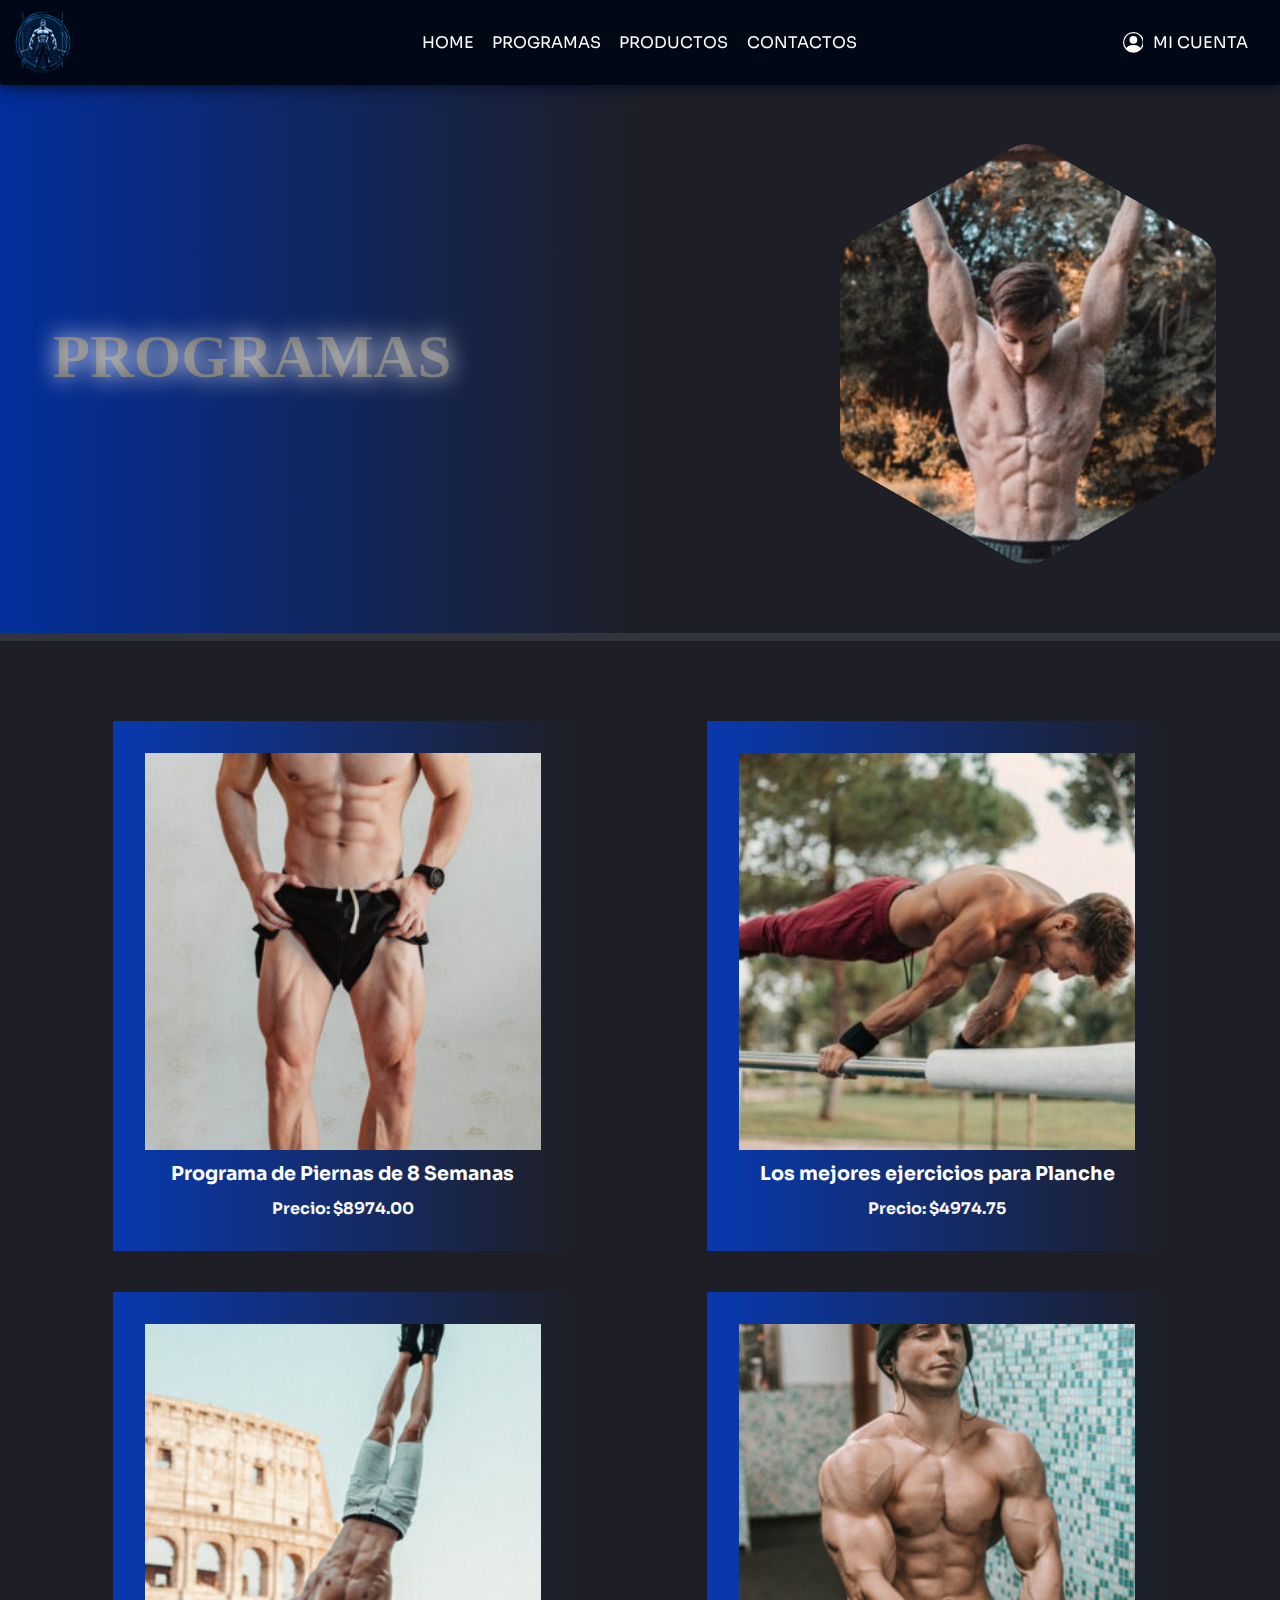
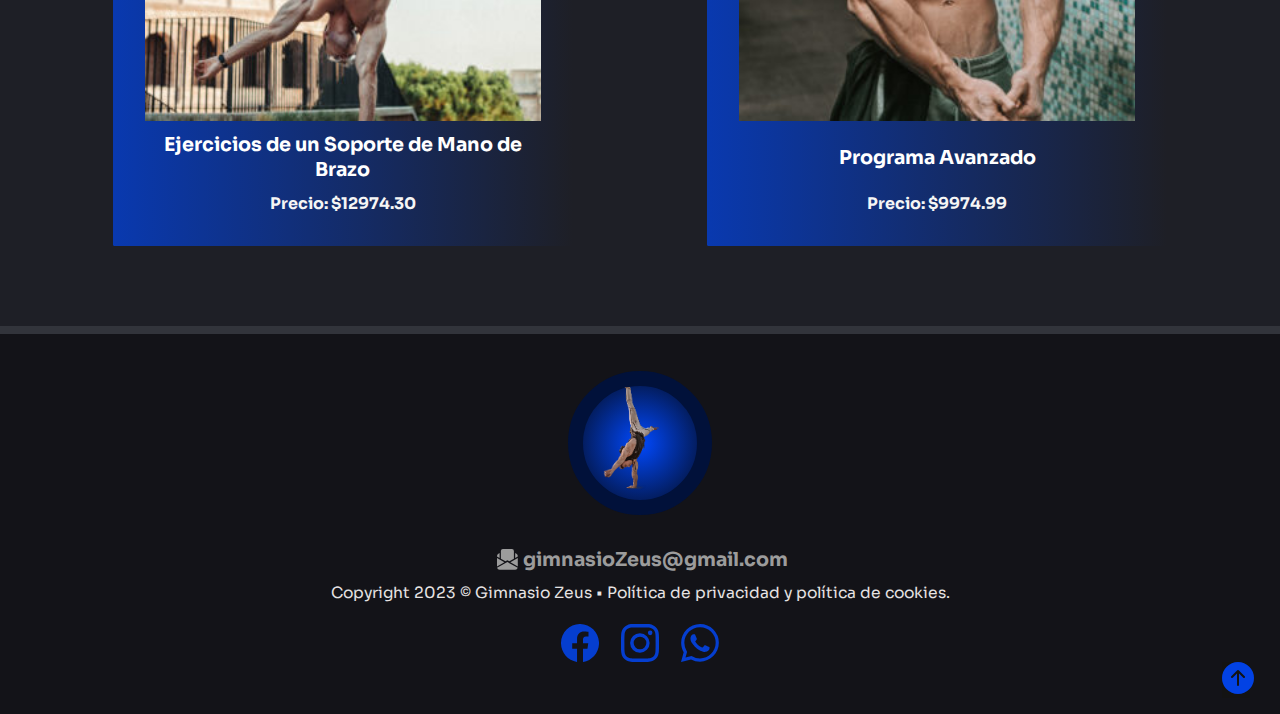
<file: fileshtml/programs.html>
<!DOCTYPE html>
<html lang="es-AR">
    <head>
        <meta charset="UTF-8">
        <meta http-equiv="X-UA-Compatible" content="IE=edge">
        <meta name="viewport" content="width=device-width, initial-scale=1.0">
        <meta name="author" content="Gimnasio Zeus">
        <meta name="description" content="Contacto con Gimnasio Zeus">
        <meta name="keywords" content="Fitness, Fit, Contacto con Gimnasio Zeus">
        <title>Gimnasio Zeus - Programas</title>
        <link rel="shortcut icon" href="../images/logo-ico.ico" type="image/x-icon">
        <link rel="stylesheet" href="../css/programs.css">
    </head>
    <body>
        <header class="header" id="contacts">
            <div class="header__container-logo-sidebar">
                <img class="header__logo" src="../images/logo.png" alt="logo.png">
            </div>
            <nav class="header__container-navbar">
                <a class="header__link" href="../index.html">HOME</a>
                <a class="header__link" href="programs.html">PROGRAMAS</a>
                <a class="header__link" href="products.html">PRODUCTOS</a>
                <a class="header__link" href="contacts.html">CONTACTOS</a>
            </nav>
            <div class="header__container-count">
                <a class="header__count-logo-text" href="my-account.html">
                    <svg xmlns="http://www.w3.org/2000/svg" fill="currentColor" class="header__link-icon bi bi-person-circle" viewBox="0 0 16 16">
                        <path d="M11 6a3 3 0 1 1-6 0 3 3 0 0 1 6 0z" />
                        <path fill-rule="evenodd" d="M0 8a8 8 0 1 1 16 0A8 8 0 0 1 0 8zm8-7a7 7 0 0 0-5.468 11.37C3.242 11.226 4.805 10 8 10s4.757 1.225 5.468 2.37A7 7 0 0 0 8 1z" />
                    </svg>
                    <span class="header__count-text">MI CUENTA</span>
                </a>
            </div>
            <button class="header__container-icon-button" id="open-sidebar">
                <svg xmlns="http://www.w3.org/2000/svg" fill="currentColor" class="header__icon bi bi-list" viewBox="0 0 16 16">
                    <path class="header__path-icon" fill-rule="evenodd" d="M2.5 12a.5.5 0 0 1 .5-.5h10a.5.5 0 0 1 0 1H3a.5.5 0 0 1-.5-.5zm0-4a.5.5 0 0 1 .5-.5h10a.5.5 0 0 1 0 1H3a.5.5 0 0 1-.5-.5zm0-4a.5.5 0 0 1 .5-.5h10a.5.5 0 0 1 0 1H3a.5.5 0 0 1-.5-.5z" />
                </svg>
            </button>
        </header>
        <main class="main">
            <section class="main__container-sidebar" id="sidebarFull">
                <div class="main__sidebar-logo-close">
                    <img class="main__logo" src="../images/logo.png" alt="logo.png">
                    <button class="main__close" id="close-sidebar">
                        <svg xmlns="http://www.w3.org/2000/svg" fill="currentColor" class="main__close-icon bi bi-box-arrow-in-right" viewBox="0 0 16 16">
                            <path fill-rule="evenodd" d="M6 3.5a.5.5 0 0 1 .5-.5h8a.5.5 0 0 1 .5.5v9a.5.5 0 0 1-.5.5h-8a.5.5 0 0 1-.5-.5v-2a.5.5 0 0 0-1 0v2A1.5 1.5 0 0 0 6.5 14h8a1.5 1.5 0 0 0 1.5-1.5v-9A1.5 1.5 0 0 0 14.5 2h-8A1.5 1.5 0 0 0 5 3.5v2a.5.5 0 0 0 1 0v-2z"/>
                            <path fill-rule="evenodd" d="M11.854 8.354a.5.5 0 0 0 0-.708l-3-3a.5.5 0 1 0-.708.708L10.293 7.5H1.5a.5.5 0 0 0 0 1h8.793l-2.147 2.146a.5.5 0 0 0 .708.708l3-3z"/>
                        </svg>
                    </button>
                </div>
                <div class="main__container-list">
                    <ul class="main__container-links">
                        <li class="main__item-link">
                            <a class="main__link" href="../index.html">
                                <svg xmlns="http://www.w3.org/2000/svg" fill="currentColor" class="main__item-icon bi bi-chevron-right" viewBox="0 0 16 16">
                                    <path fill-rule="evenodd" d="M4.646 1.646a.5.5 0 0 1 .708 0l6 6a.5.5 0 0 1 0 .708l-6 6a.5.5 0 0 1-.708-.708L10.293 8 4.646 2.354a.5.5 0 0 1 0-.708z"/>
                                </svg>
                                <span class="main__link-text">HOME</span>
                            </a>
                        </li>
                        <li class="main__item-link">
                            <a class="main__link" href="programs.html">
                                <svg xmlns="http://www.w3.org/2000/svg" fill="currentColor" class="main__item-icon bi bi-chevron-right" viewBox="0 0 16 16">
                                    <path fill-rule="evenodd" d="M4.646 1.646a.5.5 0 0 1 .708 0l6 6a.5.5 0 0 1 0 .708l-6 6a.5.5 0 0 1-.708-.708L10.293 8 4.646 2.354a.5.5 0 0 1 0-.708z"/>
                                </svg>
                                <span class="main__link-text">PROGRAMAS</span>
                            </a>
                        </li>
                        <li class="main__item-link">
                            <a class="main__link" href="products.html">
                                <svg xmlns="http://www.w3.org/2000/svg" fill="currentColor" class="main__item-icon bi bi-chevron-right" viewBox="0 0 16 16">
                                    <path fill-rule="evenodd" d="M4.646 1.646a.5.5 0 0 1 .708 0l6 6a.5.5 0 0 1 0 .708l-6 6a.5.5 0 0 1-.708-.708L10.293 8 4.646 2.354a.5.5 0 0 1 0-.708z"/>
                                </svg>
                                <span class="main__link-text">PRODUCTOS</span>
                            </a>
                        </li>
                        <li class="main__item-link">
                            <a class="main__link" href="contacts.html">
                                <svg xmlns="http://www.w3.org/2000/svg" fill="currentColor" class="main__item-icon bi bi-chevron-right" viewBox="0 0 16 16">
                                    <path fill-rule="evenodd" d="M4.646 1.646a.5.5 0 0 1 .708 0l6 6a.5.5 0 0 1 0 .708l-6 6a.5.5 0 0 1-.708-.708L10.293 8 4.646 2.354a.5.5 0 0 1 0-.708z"/>
                                </svg>
                                <span class="main__link-text">CONTACTOS</span>
                            </a>
                        </li>
                        <li class="main__item-link">
                            <a class="main__link" href="my-account.html">
                                <svg xmlns="http://www.w3.org/2000/svg" fill="currentColor" class="main__link-icon bi bi-person-circle" viewBox="0 0 16 16">
                                    <path d="M11 6a3 3 0 1 1-6 0 3 3 0 0 1 6 0z"/>
                                    <path fill-rule="evenodd" d="M0 8a8 8 0 1 1 16 0A8 8 0 0 1 0 8zm8-7a7 7 0 0 0-5.468 11.37C3.242 11.226 4.805 10 8 10s4.757 1.225 5.468 2.37A7 7 0 0 0 8 1z"/>
                                </svg>
                               <span class="main__link-text">MI CUENTA</span>
                            </a>
                        </li>
                    </ul>
                </div>
                <div class="main__container-subtitle-sidebar">
                    <h3 class="main__subtitle-sidebar">GYM ZEUS</h3>
                </div>
            </section>
            <section class="main__container-img-title">
                <div class="main__container-title">
                    <h1 class="main__title">PROGRAMAS</h1>
                </div>
                <div class="main__container-img">
                    <img class="main__img" src="../images/programs.png" alt="programs.png">
                </div>
            </section>
            <section class="main__container-article">
                <article class="main__article">
                    <img class="main__article-img" src="../images/program_1.jpg" alt="program_1.jpg">
                    <a class="main__article-link" href="#"><h3 class="main__article-subtitle">Programa de Piernas de 8 Semanas</h3></a>
                    <span class="main__article-price">Precio: $8974.00</span>
                </article>
                <article class="main__article">
                    <img class="main__article-img" src="../images/program_2.jpg" alt="program_2.jpg">
                    <a class="main__article-link" href="#"><h3 class="main__article-subtitle">Los mejores ejercicios para Planche</h3></a>
                    <span class="main__article-price">Precio: $4974.75</span>
                </article>
                <article class="main__article">
                    <img class="main__article-img" src="../images/program_3.jpg" alt="program_3.jpg">
                    <a class="main__article-link" href="#"><h3 class="main__article-subtitle">Ejercicios de un Soporte de Mano de Brazo</h3></a>
                    <span class="main__article-price">Precio: $12974.30</span>
                </article>
                <article class="main__article">
                    <img class="main__article-img" src="../images/program_4.jpg" alt="program_4.jpg">
                    <a class="main__article-link" href="#"><h3 class="main__article-subtitle">Programa Avanzado</h3></a>
                    <span class="main__article-price">Precio: $9974.99</span>
                </article>
            </section>
        </main>
        <footer class="footer">
            <div class="footer__container-logo">
                <img class="footer__logo" src="../images/contacts.png" alt="contacts.png">
            </div>
            <div class="footer__conteiner-icon-link">
                <a class="footer__link-mail" href="mailto:gimnasioZeus@gmail.com">
                    <svg xmlns="http://www.w3.org/2000/svg" fill="currentColor" class="footer__icon-mail bi bi-envelope-paper-fill" viewBox="0 0 16 16">
                        <path class="footer__icon-path" fill-rule="evenodd" d="M6.5 9.5 3 7.5v-6A1.5 1.5 0 0 1 4.5 0h7A1.5 1.5 0 0 1 13 1.5v6l-3.5 2L8 8.75l-1.5.75ZM1.059 3.635 2 3.133v3.753L0 5.713V5.4a2 2 0 0 1 1.059-1.765ZM16 5.713l-2 1.173V3.133l.941.502A2 2 0 0 1 16 5.4v.313Zm0 1.16-5.693 3.337L16 13.372v-6.5Zm-8 3.199 7.941 4.412A2 2 0 0 1 14 16H2a2 2 0 0 1-1.941-1.516L8 10.072Zm-8 3.3 5.693-3.162L0 6.873v6.5Z" />
                    </svg>
                    <span class="footer__mail">gimnasioZeus@gmail.com</span>
                </a>
            </div>
            <span class="footer__copyright">Copyright 2023 © Gimnasio Zeus • Política de privacidad y política de cookies.</span>
            <div class="footer__container-social">
                <a href="#" class="footer__link-social">
                    <svg xmlns="http://www.w3.org/2000/svg" fill="currentColor" class="footer__social-facebook bi bi-facebook" viewBox="0 0 16 16">
                        <path class="footer__facebook" d="M16 8.049c0-4.446-3.582-8.05-8-8.05C3.58 0-.002 3.603-.002 8.05c0 4.017 2.926 7.347 6.75 7.951v-5.625h-2.03V8.05H6.75V6.275c0-2.017 1.195-3.131 3.022-3.131.876 0 1.791.157 1.791.157v1.98h-1.009c-.993 0-1.303.621-1.303 1.258v1.51h2.218l-.354 2.326H9.25V16c3.824-.604 6.75-3.934 6.75-7.951z" />
                    </svg>
                </a>
                <a href="#" class="footer__link-social">
                    <svg xmlns="http://www.w3.org/2000/svg" fill="currentColor" class="footer__social-instagram bi bi-instagram" viewBox="0 0 16 16">
                        <path class="footer__instagram" d="M8 0C5.829 0 5.556.01 4.703.048 3.85.088 3.269.222 2.76.42a3.917 3.917 0 0 0-1.417.923A3.927 3.927 0 0 0 .42 2.76C.222 3.268.087 3.85.048 4.7.01 5.555 0 5.827 0 8.001c0 2.172.01 2.444.048 3.297.04.852.174 1.433.372 1.942.205.526.478.972.923 1.417.444.445.89.719 1.416.923.51.198 1.09.333 1.942.372C5.555 15.99 5.827 16 8 16s2.444-.01 3.298-.048c.851-.04 1.434-.174 1.943-.372a3.916 3.916 0 0 0 1.416-.923c.445-.445.718-.891.923-1.417.197-.509.332-1.09.372-1.942C15.99 10.445 16 10.173 16 8s-.01-2.445-.048-3.299c-.04-.851-.175-1.433-.372-1.941a3.926 3.926 0 0 0-.923-1.417A3.911 3.911 0 0 0 13.24.42c-.51-.198-1.092-.333-1.943-.372C10.443.01 10.172 0 7.998 0h.003zm-.717 1.442h.718c2.136 0 2.389.007 3.232.046.78.035 1.204.166 1.486.275.373.145.64.319.92.599.28.28.453.546.598.92.11.281.24.705.275 1.485.039.843.047 1.096.047 3.231s-.008 2.389-.047 3.232c-.035.78-.166 1.203-.275 1.485a2.47 2.47 0 0 1-.599.919c-.28.28-.546.453-.92.598-.28.11-.704.24-1.485.276-.843.038-1.096.047-3.232.047s-2.39-.009-3.233-.047c-.78-.036-1.203-.166-1.485-.276a2.478 2.478 0 0 1-.92-.598 2.48 2.48 0 0 1-.6-.92c-.109-.281-.24-.705-.275-1.485-.038-.843-.046-1.096-.046-3.233 0-2.136.008-2.388.046-3.231.036-.78.166-1.204.276-1.486.145-.373.319-.64.599-.92.28-.28.546-.453.92-.598.282-.11.705-.24 1.485-.276.738-.034 1.024-.044 2.515-.045v.002zm4.988 1.328a.96.96 0 1 0 0 1.92.96.96 0 0 0 0-1.92zm-4.27 1.122a4.109 4.109 0 1 0 0 8.217 4.109 4.109 0 0 0 0-8.217zm0 1.441a2.667 2.667 0 1 1 0 5.334 2.667 2.667 0 0 1 0-5.334z" />
                    </svg>
                </a>
                <a href="#" class="footer__link-social">
                    <svg xmlns="http://www.w3.org/2000/svg" fill="currentColor" class="footer__social-whatsapp bi bi-whatsapp" viewBox="0 0 16 16">
                        <path class="footer__whatsapp" d="M13.601 2.326A7.854 7.854 0 0 0 7.994 0C3.627 0 .068 3.558.064 7.926c0 1.399.366 2.76 1.057 3.965L0 16l4.204-1.102a7.933 7.933 0 0 0 3.79.965h.004c4.368 0 7.926-3.558 7.93-7.93A7.898 7.898 0 0 0 13.6 2.326zM7.994 14.521a6.573 6.573 0 0 1-3.356-.92l-.24-.144-2.494.654.666-2.433-.156-.251a6.56 6.56 0 0 1-1.007-3.505c0-3.626 2.957-6.584 6.591-6.584a6.56 6.56 0 0 1 4.66 1.931 6.557 6.557 0 0 1 1.928 4.66c-.004 3.639-2.961 6.592-6.592 6.592zm3.615-4.934c-.197-.099-1.17-.578-1.353-.646-.182-.065-.315-.099-.445.099-.133.197-.513.646-.627.775-.114.133-.232.148-.43.05-.197-.1-.836-.308-1.592-.985-.59-.525-.985-1.175-1.103-1.372-.114-.198-.011-.304.088-.403.087-.088.197-.232.296-.346.1-.114.133-.198.198-.33.065-.134.034-.248-.015-.347-.05-.099-.445-1.076-.612-1.47-.16-.389-.323-.335-.445-.34-.114-.007-.247-.007-.38-.007a.729.729 0 0 0-.529.247c-.182.198-.691.677-.691 1.654 0 .977.71 1.916.81 2.049.098.133 1.394 2.132 3.383 2.992.47.205.84.326 1.129.418.475.152.904.129 1.246.08.38-.058 1.171-.48 1.338-.943.164-.464.164-.86.114-.943-.049-.084-.182-.133-.38-.232z" />
                    </svg>
                </a>
            </div>
            <div class="footer__container-button">
                <button class="footer__button" id="buttonScroll">
                    <svg xmlns="http://www.w3.org/2000/svg" fill="currentColor" class="footer__button-icon bi bi-arrow-up-circle-fill" viewBox="0 0 16 16">
                        <path class="footer__icon-arrow" d="M16 8A8 8 0 1 0 0 8a8 8 0 0 0 16 0zm-7.5 3.5a.5.5 0 0 1-1 0V5.707L5.354 7.854a.5.5 0 1 1-.708-.708l3-3a.5.5 0 0 1 .708 0l3 3a.5.5 0 0 1-.708.708L8.5 5.707V11.5z" />
                    </svg>
                </button>
            </div>
        </footer>
        <script src="../js/app.js"></script>
    </body>
</html>
</file>
<file: styles.css>
@font-face {
    font-family: "Sora";
    src: url("fonts/Sora-VariableFont_wght.ttf");
}

* {
    margin: 0;
    padding: 0;
    box-sizing: border-box;
    font-family: "Sora", "Helvetica Neue", Helvetica, Arial;
}

:root {
    font-size: 16px;
}

/*Header*/
.header {
    display: flex;
    justify-content: space-between;
    align-items: center;
    background-color: #000715;
    width: 100%;
    box-shadow: 0px 1px 17px #010c24;
    border-end-end-radius: 3px;
    border-radius: 0px 0px 3px 3px;
    position: fixed;
    top: 0;
    left: 0;
    z-index: 10;
}

.header__container-navbar,
.header__container-count {
    display: none;
}

.header__logo {
    border: 0;
    border-radius: 50%;
    width: 5rem;
}

.header__icon {
    width: 2.9rem;
    color: white;
    background-color: #0939AF;
    margin: 1rem;
    border-radius: 7px;
}

.header__container-icon-button {
    border: 0;
    background-color: #000715;
}

.header__container-logo-sidebar {
    display: flex;
    justify-content: space-between;
    align-items: center;
}

/*Main*/
.main {
    margin-top: 4rem;
    padding-top: 1rem;
    background: #1E1F26;
}

.main__container-title-img {
    display: flex;
    justify-content: center;
    align-items: center;
    position: relative;
    text-align: center;
    background-image: url(images/fondo.png);
    background-position: center;
    background-repeat: no-repeat;
    background-size: cover;
}

.main__container-title {
    display: flex;
    align-items: center;
    justify-content: center;
    position: absolute;
}

.main__title {
    font-size: 1.7rem;
    font-family: serif, arial;
    text-shadow: 0px 0px 25px white;
    margin: 0rem 1rem;
    text-align: center;
    background: linear-gradient(267deg, white, grey, white 10%);
    background-clip: text;
    -webkit-background-clip: text;
    color: transparent;
    background-size: 200% 100%;
    animation: changeColor 5s linear infinite,
        tracking-in-expand 1s ease-in-out;
}

@keyframes tracking-in-expand {
    0% {
        opacity: 0;
    }

    40% {
        opacity: 0.6;
    }

    100% {
        opacity: 1;
    }
}

@keyframes changeColor {
    0% {
        background-position: 100%;
    }

    100% {
        background-position: -100%;
    }
}

.main__img-fondo {
    width: 100%;
    animation: focus-in-expand-fwd 2s cubic-bezier(0.250, 0.460, 0.450, 0.940);
}

@keyframes focus-in-expand-fwd {
    0% {
        letter-spacing: -0.5em;
        -webkit-transform: translateZ(-800px);
        transform: translateZ(-800px);
        -webkit-filter: blur(12px);
        filter: blur(12px);
        opacity: 0;
    }

    100% {
        -webkit-transform: translateZ(0);
        transform: translateZ(0);
        -webkit-filter: blur(0);
        filter: blur(0);
        opacity: 1;
    }
}

@keyframes text-focus-in {
    0% {
        -webkit-filter: blur(12px);
        filter: blur(12px);
        opacity: 0;
    }

    100% {
        -webkit-filter: blur(0px);
        filter: blur(0px);
        opacity: 1;
    }
}


.main__container-image-button {
    padding: 1rem;
    border-top: 0.5rem solid #32343b;
    background-image: url(images/fondo.png);
    background-position: center;
    background-repeat: no-repeat;
    background-size: cover;
    display: flex;
    flex-direction: column;
    align-items: center;
}

.main__container-image {
    position: relative;
    display: flex;
    flex-direction: column;
    justify-content: center;
    align-items: center;
    margin-bottom: 1rem;
}

.main__img-fondo2 {
    width: 100%;
}

.main__container-subtitle {
    position: absolute;
    padding: 1rem;
}

.main__subtitle {
    font-size: 1.3rem;
    font-family: serif, arial;
    text-shadow: 0px 0px 23px rgb(46, 46, 46);
    text-align: center;
    background: linear-gradient(267deg, white, grey, white 10%);
    background-clip: text;
    -webkit-background-clip: text;
    color: transparent;
    background-size: 200% 100%;
    animation: changeColor 5s linear infinite;
}

.main__container-text {
    display: flex;
    flex-direction: column;
    justify-content: center;
    align-items: center;
}

.main__container-text {
    display: flex;
    flex-direction: column;
    justify-content: space-around;
    align-items: center;
    border-top: 0.5rem solid #32343b;
    padding: 0.77rem;
    width: 100%;
    border-radius: .2rem;
    background: linear-gradient(200deg, #1E1F26 0%, #0939AF 100%);
}

.main__text-subtitle {
    color: white;
    font-size: 1.2rem;
    text-align: center;
    margin: 0.7rem;
}

.main__text-paragraph {
    text-align: start;
    color: aliceblue;
    font-size: 1.1rem;
    margin: 0.7rem;
}

.main__button {
    margin: 0.7rem;
    border: 0;
    border-radius: 1rem;
    width: 63%;
    color: #032a8d;
    background-color: rgb(190, 188, 188);
    opacity: 70%;
    font-weight: bold;
    transition: all 1s ease-in-out 0.1s;
    font-size: 0.73rem;
    text-align: center;
    text-decoration: none;
    padding: 0.9rem 0.4rem;
}

.main__button:hover {
    transform: scale(1.1);
    border: 1px solid #023ccc;
    box-shadow: 0px 0px 17px #044bff;
    text-shadow: 0px 0px 10px #0c51ff;
}

.main__container-tabs {
    padding: 1.3rem;
    display: flex;
    flex-direction: column;
    justify-content: space-between;
    align-items: center;
    border-top: 0.5rem solid #32343b;
}

.main__tabs-subtitle {
    color: white;
    font-size: 1.2rem;
    padding: 0.53rem;
}

.main__container-tab {
    margin-top: 1rem;
    width: 100%;
}

.main__tab {
    border-bottom: 5px solid #0146EE;
    background-color: #111735;
    display: flex;
    justify-content: space-between;
    padding: 0.7rem;
}

.main__tab-text {
    color: #FFFFFFCF;
    width: 100%;
}

.main__tab-icon-right {
    width: 1.1rem;
    color: #0146EE;
}

.main__tab-icon-up {
    display: none;
    width: 1.1rem;
    color: #0146EE;
}

.main__tab-paragraph {
    background-color: #9c9c9c;
    padding: 1rem;
}

.main__paragraph {
    color: #09113E;
}

.main__tab-paragraph {
    display: none;
}

/*Footer*/
.footer {
    position: relative;
    z-index: 2;
    border-top: 0.5rem solid #32343b;
    background-color: #131318;
    display: flex;
    flex-direction: column;
    justify-content: center;
    align-items: center;
    padding: 1rem;
}

.footer__logo {
    width: 85%;
    margin: 0.3rem;
}

.footer__container-logo {
    display: flex;
    justify-content: center;
    align-items: center;
    padding: 0.277rem;
    border-radius: 50%;
    width: 9rem;
    height: 9rem;
    border: 15px solid #01113a;
    position: relative;
    margin: 1.3rem;
    background: radial-gradient(circle, #0149ff, #031e63 70%);
}

.footer__conteiner-icon-link {
    display: flex;
    justify-content: center;
    align-items: center;
    width: 90%;
    padding: 0.7rem 0rem;
}

.footer__icon-mail {
    width: 1.1rem;
    color: #9c9c9c;
    margin: 0rem 0.3rem;
}

.footer__link-mail {
    display: flex;
    justify-content: space-between;
    align-items: center;
    text-decoration: none;
    color: #9c9c9c;
    font-size: 0.95rem;
    font-weight: bolder;
    margin: 0rem 0.3rem;
}

.footer__link-mail:hover .footer__icon-mail {
    color: #0149ff;
}

.footer__copyright {
    color: #e6e3e3;
    text-align: center;
    font-size: 0.85rem;
    margin: 0rem 1rem;
}

.footer__container-social {
    display: flex;
    justify-content: center;
    align-items: center;
    width: 50%;
    padding-top: 1.3rem;
}

.footer__link-social {
    text-decoration: none;
    width: max-content;
    margin: 0rem 0.7rem;
    display: flex;
    justify-content: center;
    align-items: center;
}

.footer__social-facebook,
.footer__social-instagram,
.footer__social-whatsapp {
    width: 1.777rem;
    color: #053ecf;
}

.footer__social-facebook:hover,
.footer__social-instagram:hover,
.footer__social-whatsapp:hover {
    transform: scale(1.2);
    transition: all 1s ease-in-out 0.1s;
    color: #556efa;
}

.footer__button {
    border: 0;
    background-color: #131313;
    width: 1.7rem;
}

.footer__button-icon {
    width: 100%;
    color: #0242e4;
}

.footer__container-button {
    width: 97.7%;
    display: flex;
    justify-content: flex-end;
    align-items: center;
}

/*Sidebar*/
.main__container-sidebar {
    display: flex;
    flex-direction: column;
    justify-content: space-between;
    position: fixed;
    z-index: 100;
    top: 0;
    bottom: 0;
    right: 0;
    width: 0%;
    background-color: #01113a;
    box-shadow: inset 0px 0px 5px #044bff;
    padding: 0rem;
    border-radius: 0.2rem;
    transition: all 1s ease-in-out 0.1s;
}

.main__sidebar-logo-close {
    display: flex;
    justify-content: space-between;
    align-items: center;
}

.main__logo {
    border: 0;
    border-radius: 50%;
    width: 4.73rem;
}

.main__close {
    border: 0;
    background-color: #01113a;
}

.main__close-icon {
    width: 2.93rem;
    height: 2.93rem;
    color: #0c51ff;
    background-color: #01113a;
}

.main__container-links {
    list-style: none;
    height: 14.7rem;
    padding: 0.5rem;
    margin: 1rem 0rem;
    display: flex;
    flex-direction: column;
    justify-content: space-between;
    align-items: flex-start;
    width: 100%;
}

.main__item-link {
    display: flex;
    font-weight: 600;
    align-items: center;
    width: 100%;
}

.main__link {
    display: flex;
    justify-content: space-around;
    align-items: center;
    text-decoration: none;
    color: white;
}

.main__item-icon,
.main__link-icon {
    width: 1.0377rem;
    color: white;
}

.main__link-text {
    vertical-align: middle;
    margin: 0rem 0.5rem;
}

.main__subtitle-sidebar {
    margin: 3.3rem 1rem;
    color: #9C9C9C;
    font-family: serif;
    width: 90%;
    font-size: 1.2rem;
    text-align: center;
    text-shadow: 0px 0px 12px #556efa;
}

@media(min-width: 768px) {
    .header__logo {
        width: 5.3rem;
    }

    .header__icon {
        width: 3.1rem;
    }

    .main__container-img-title {
        padding: 2.7rem;
        background: linear-gradient(to left, #1E1F26 50%, #032e9b 100%);
    }

    .main__img-fondo {
        width: 50%;
    }

    .main__title {
        font-size: 2.7rem;
    }

    .main__container-text {
        padding: 1.3rem;
    }

    .main__text-subtitle {
        font-size: 1.7rem;
        margin: 1.3rem;
    }

    .main__text-paragraph {
        font-size: 1.3rem;
        margin: 1.3rem;
    }

    .main__button {
        width: 35%;
        font-size: 0.9rem;
        margin: 1.3rem;
    }

    .main__container-image {
        flex-direction: row;
        justify-content: space-between;
        align-items: center;
    }

    .main__container-subtitle {
        position: relative;
    }

    .main__img-fondo2 {
        width: 47%;
    }

    .main__container-subtitle {
        width: 47%;
    }

    .main__tabs-subtitle,
    .main__subtitle {
        font-size: 2rem;
    }

    .main__container-tabs {
        padding: 2.4rem;
    }

    .main__container-tab {
        margin-top: 1.177rem;
    }

    .main__tab {
        padding: 1.5rem;
    }

    .main__tab-text {
        font-size: 1.173rem;
    }

    .main__tab-paragraph {
        padding: 1.377rem;
    }

    .main__paragraph {
        font-size: 1.057rem;
    }
}

@media(min-width: 1024px) {

    .header__icon,
    .header__container-icon-button,
    .main__container-sidebar {
        display: none;
    }

    .header__logo {
        margin-right: 4.57rem;
    }

    .header__container-navbar {
        display: flex;
        justify-content: space-between;
        margin: 0rem 1rem;
    }

    .header__count-logo-text {
        text-decoration: none;
        display: flex;
        justify-content: space-between;
        align-items: center;
        margin-right: 0.773rem;
    }

    .header__link {
        margin: 0rem 0.573rem;
        text-decoration: none;
        color: white;
        position: relative;
    }

    .header__link:hover {
        transform: scale(1.1);
        transition: all .5s ease-in-out 0.1s;
    }

    .header__link::before {
        content: "";
        position: absolute;
        width: 0;
        bottom: 0;
        height: 0.2rem;
        transition: all 0.5s ease-in-out;
    }

    .header__link:hover::before {
        background-color: white;
        width: 100%;
    }

    .header__link-icon {
        width: 1.3rem;
        margin: 0rem 0.13rem;
        color: white;
    }

    .header__count-text {
        color: white;
        margin: 0rem 0.5rem;
        text-align: center;
    }

    .header__container-count {
        display: flex;
        justify-content: center;
        margin-right: 0.7rem;
    }

    .main__title {
        font-size: 3.3rem;
    }

    .main__container-title {
        position: relative;
    }

    .main__container-title-img {
        justify-content: space-around;
    }

    .main__container-title,
    .main__img-fondo {
        width: 40%;
    }

    .main__container-text {
        padding: 2rem;
    }

    .main__text-subtitle {
        font-size: 1.77rem;
        margin: 1.73rem;
    }

    .main__text-paragraph {
        font-size: 1.5rem;
        margin: 1.73rem;
    }

    .main__button {
        margin: 1.7rem;
        width: 30%;
    }

    .main__img-fondo2 {
        width: 47%;
    }

    .main__container-subtitle {
        width: 47%;
    }

    .main__container-image-button {
        padding: 1.7rem;
    }

    .main__container-image {
        padding: 0.777rem;
    }

    .main__container-subtitle {
        padding: 0rem;
    }

    .main__subtitle {
        font-size: 2.3rem;
    }

    .main__button {
        margin: 1rem;
    }

    .main__container-tabs {
        padding: 3rem;
    }

    .main__tabs-subtitle {
        font-size: 2.23rem;
    }

    .main__tab {
        padding: 1.7rem;
    }

    .main__tab-paragraph {
        padding: 1.777rem;
    }

    .main__tab-text {
        font-size: 1.37rem;
    }

    .main__paragraph {
        font-size: 1.17rem;
    }

    .footer__copyright {
        font-size: 0.97rem;
    }

    .footer__link-mail {
        font-size: 1.2rem;
    }

    .footer__icon-mail {
        width: 1.3rem;
    }

    .footer__social-facebook,
    .footer__social-instagram,
    .footer__social-whatsapp {
        width: 2.377rem;
    }

    .footer__button-icon {
        width: 2rem;
    }
}

@media(min-width: 1200px) {

    .main__title {
        font-size: 3.8rem;
    }

    .main__container-text {
        padding: 2.37rem;
    }

    .main__text-subtitle {
        margin: 1.8rem;
        font-size: 1.83rem;
    }

    .main__text-paragraph {
        margin: 1.8rem;
        font-size: 1.7rem;
    }

    .main__button {
        margin: 1.77rem;
        font-size: 1.17rem;
        width: 23%;
    }

    .main__subtitle {
        font-size: 2.57rem;
    }

    .main__container-image {
        padding: 0;
        margin: 1.37rem;
    }

    .main__container-tabs {
        padding: 4rem;
    }

    .main__tab {
        padding: 1.73rem;
    }

    .main__tabs-subtitle {
        font-size: 2.3rem;
    }

    .main__tab-text {
        font-size: 1.5rem;
    }

    .main__tab-paragraph {
        padding: 1.777rem;
    }

    .main__paragraph {
        font-size: 1.25rem;
    }
}
</file>
<file: css/contacts.css>
@font-face {
    font-family: "Sora";
    src: url("../fonts/Sora-VariableFont_wght.ttf");
}

* {
    margin: 0;
    padding: 0;
    box-sizing: border-box;
    font-family: "Sora", "Helvetica Neue", Helvetica, Arial;
}

:root {
    font-size: 16px;
}

/*Header*/
.header {
    display: flex;
    justify-content: space-between;
    align-items: center;
    background-color: #000715;
    width: 100%;
    box-shadow: 0px 1px 17px #010c24;
    border-end-end-radius: 3px;
    border-radius: 0px 0px 3px 3px;
    position: fixed;
    top: 0;
    left: 0;
    z-index: 10;
}

.header__container-navbar,
.header__container-count {
    display: none;
}

.header__logo {
    border: 0;
    border-radius: 50%;
    width: 5rem;
}

.header__icon {
    width: 2.9rem;
    color: white;
    background-color: #0939AF;
    margin: 1rem;
    border-radius: 7px;
}

.header__container-icon-button {
    border: 0;
    background-color: #000715;
}

.header__container-logo-sidebar {
    display: flex;
    justify-content: space-between;
    align-items: center;
}

/*Main*/
.main {
    margin-top: 4rem;
    padding-top: 1rem;
    background: #1E1F26;
}

.main__container-img-title {
    display: flex;
    justify-content: center;
    align-items: center;
    width: 100%;
    position: relative;
    text-align: center;
    border-bottom: 0.5rem solid #32343b;
}

.main__container-title {
    display: flex;
    align-items: center;
    justify-content: center;
    position: absolute;
    top: 0rem;
    left: 0rem;
    right: 0rem;
    bottom: 0rem;
    width: 100%;
}

.main__title {
    font-family: serif, arial;
    font-size: 2.3rem;
    text-shadow: 0px 0px 20px white;
    font-weight: bold;
    background: linear-gradient(267deg, white, grey, white 15%);
    background-clip: text;
    -webkit-background-clip: text;
    color: transparent;
    background-size: 200% 100%;
    animation: changeColor 5s linear infinite,
        tracking-in-expand 1s ease-in-out;
}

@keyframes tracking-in-expand {
    0% {
        letter-spacing: -0.5em;
        opacity: 0;
    }

    40% {
        opacity: 0.6;
    }

    100% {
        opacity: 1;
    }
}

@keyframes changeColor {
    0% {
        background-position: 100%;
    }

    100% {
        background-position: -100%;
    }
}

.main__container-img {
    padding: 1.3rem;
}

.main__img {
    border: 0;
    width: 100%;
    animation: text-focus-in 1s cubic-bezier(0.550, 0.085, 0.680, 0.530);
}

@keyframes text-focus-in {
    0% {
        -webkit-filter: blur(12px);
        filter: blur(12px);
        opacity: 0;
    }

    100% {
        -webkit-filter: blur(0px);
        filter: blur(0px);
        opacity: 1;
    }
}


.main__container-text-form {
    display: flex;
    flex-direction: column;
    justify-content: center;
    align-items: center;
}

.main__container-text {
    display: flex;
    flex-direction: column;
    justify-content: space-around;
    padding: 1.3rem;
    width: 100%;
    border-radius: .2rem;
    height: 17rem;
    background: linear-gradient(200deg, #1E1F26 0%, #0939AF 100%);
}

.main__text-subtitle {
    color: white;
    font-size: x-large;
}

.main__text-link {
    text-decoration: none;
    color: #9bb6f1;
}

.main__text-paragraph {
    text-align: start;
    color: aliceblue;
    font-size: large;
}

.main__container-form {
    padding: 1.3rem 1rem;
    display: flex;
    justify-content: center;
    align-items: center;
    width: 100%;
}

.main__form {
    width: 100%;
    display: flex;
    flex-direction: column;
    align-items: center;
    justify-content: space-between;
    padding: 1.3rem 1rem 1.15rem;
    border-radius: 1rem;
    height: 23rem;
    background: linear-gradient(180deg, #023ccc 10%, #12141a 110%, #0348f7);
}

.main__form-name,
.main__form-email {
    width: 100%;
    border: 0;
    border-radius: 0.35rem;
    height: 2.5rem;
    background-color: white;
    padding: 0.7rem;
    margin-bottom: 0.7rem;
    color: #0135b6;
}

.main__form-name::placeholder,
.main__form-email::placeholder,
.main__form-text::placeholder {
    color: #5e5e5e;
}

.main__form-name::selection,
.main__form-email::selection,
.main__form-text::selection {
    color: white;
    background-color: #0135b6;
}

.main__form-name:focus,
.main__form-email:focus,
.main__form-text:focus {
    background-color: #d7dce0;
    box-shadow: inset 0px 0px 15px rgb(133, 158, 221);
}

.main__form-text {
    width: 100%;
    border: 0;
    border-radius: 0.35rem;
    color: #002fa7;
    background-color: white;
    padding: 0.7rem;
    margin-bottom: 0.7rem;
    height: 10rem;
    resize: none;
}

.main__form-submit {
    border: 0;
    border-radius: 1rem;
    height: 2.5rem;
    width: 60%;
    color: #032a8d;
    background-color: rgb(190, 188, 188);
    opacity: 70%;
    font-size: 1rem;
    font-weight: bold;
    transition: all 1s ease-in-out 0.1s;
}

.main__form-submit:hover {
    transform: scale(1.1);
    border: 1px solid #023ccc;
    box-shadow: 0px 0px 17px #044bff;
    text-shadow: 0px 0px 10px #0c51ff;
}

/*Footer*/
.footer {
    position: relative;
    z-index: 2;
    border-top: 0.5rem solid #32343b;
    background-color: #131318;
    display: flex;
    flex-direction: column;
    justify-content: center;
    align-items: center;
    padding: 1rem;
}

.footer__logo {
    width: 85%;
    margin: 0.3rem;
}

.footer__container-logo {
    display: flex;
    justify-content: center;
    align-items: center;
    padding: 0.277rem;
    border-radius: 50%;
    width: 9rem;
    height: 9rem;
    border: 15px solid #01113a;
    position: relative;
    margin: 1.3rem;
    background: radial-gradient(circle, #0149ff, #031e63 70%);
}

.footer__conteiner-icon-link {
    display: flex;
    justify-content: center;
    align-items: center;
    width: 90%;
    padding: 0.7rem 0rem;
}

.footer__icon-mail {
    width: 1.1rem;
    color: #9c9c9c;
    margin: 0rem 0.3rem;
}

.footer__link-mail {
    display: flex;
    justify-content: space-between;
    align-items: center;
    text-decoration: none;
    color: #9c9c9c;
    font-size: 0.95rem;
    font-weight: bolder;
    margin: 0rem 0.3rem;
}

.footer__link-mail:hover .footer__icon-mail {
    color: #0149ff;
}

.footer__copyright {
    color: #e6e3e3;
    text-align: center;
    font-size: 0.85rem;
    margin: 0rem 1rem;
}

.footer__container-social {
    display: flex;
    justify-content: center;
    align-items: center;
    width: 50%;
    padding-top: 1.3rem;
}

.footer__link-social {
    text-decoration: none;
    width: max-content;
    margin: 0rem 0.7rem;
    display: flex;
    justify-content: center;
    align-items: center;
}

.footer__social-facebook,
.footer__social-instagram,
.footer__social-whatsapp {
    width: 1.777rem;
    color: #053ecf;
}

.footer__social-facebook:hover,
.footer__social-instagram:hover,
.footer__social-whatsapp:hover {
    transform: scale(1.2);
    transition: all 1s ease-in-out 0.1s;
    color: #556efa;
}

.footer__button {
    border: 0;
    background-color: #131313;
    width: 1.7rem;
}

.footer__button-icon {
    width: 100%;
    color: #0242e4;
}

.footer__container-button {
    width: 97.7%;
    display: flex;
    justify-content: flex-end;
    align-items: center;
}

/*Sidebar*/
.main__container-sidebar {
    display: flex;
    flex-direction: column;
    justify-content: space-between;
    position: fixed;
    z-index: 100;
    top: 0;
    bottom: 0;
    right: 0;
    width: 0%;
    background-color: #01113a;
    box-shadow: inset 0px 0px 5px #044bff;
    padding: 0rem;
    border-radius: 0.2rem;
    transition: all 1s ease-in-out 0.1s;
}

.main__sidebar-logo-close {
    display: flex;
    justify-content: space-between;
    align-items: center;
}

.main__logo {
    border: 0;
    border-radius: 50%;
    width: 4.73rem;
}

.main__close {
    border: 0;
    background-color: #01113a;
}

.main__close-icon {
    width: 2.93rem;
    height: 2.93rem;
    color: #0c51ff;
    background-color: #01113a;
}

.main__container-links {
    list-style: none;
    height: 14.7rem;
    padding: 0.5rem;
    margin: 1rem 0rem;
    display: flex;
    flex-direction: column;
    justify-content: space-between;
    align-items: flex-start;
    width: 100%;
}

.main__item-link {
    display: flex;
    font-weight: 600;
    align-items: center;
    width: 100%;
}

.main__link {
    display: flex;
    justify-content: space-around;
    align-items: center;
    text-decoration: none;
    color: white;
}

.main__item-icon,
.main__link-icon {
    width: 1.0377rem;
    color: white;
}

.main__link-text {
    vertical-align: middle;
    margin: 0rem 0.5rem;
}

.main__subtitle-sidebar {
    margin: 3.3rem 1rem;
    color: #9C9C9C;
    font-family: serif;
    width: 90%;
    font-size: 1.2rem;
    text-align: center;
    text-shadow: 0px 0px 12px #556efa;
}

input[type="text"].valid,
input[type="email"].valid {
    background-color: rgb(92, 248, 131);
    color: green;
}

input[type="text"].invalid,
input[type="email"].invalid {
    background-color: rgb(255, 123, 123);
    color: rgb(219, 0, 0);
}

@media(min-width: 768px) {
    .header__logo {
        width: 5.3rem;
    }

    .header__icon {
        width: 3.1rem;
    }

    .main__container-img-title {
        justify-content: space-between;
        padding: 2.7rem;
        background: linear-gradient(to left, #1E1F26 50%, #032e9b 100%);
    }

    .main__container-img {
        width: 45%;
    }

    .main__container-title {
        position: relative;
        width: 45%;
    }

    .main__title {
        font-size: 3rem;
        text-shadow: 0px 0px 23px #fffffff3;
        background: linear-gradient(267deg, #5e5e5e, white, #5e5e5e 13%);
        background-clip: text;
        -webkit-background-clip: text;
        background-size: 200% 100%;
    }

    .main__container-text {
        padding: 2.3rem 3.03rem;
    }

    .main__text-subtitle {
        font-size: 1.8rem;
    }

    .main__text-link,
    .main__text-paragraph {
        font-size: 1.23rem;
    }

    .main__container-form {
        padding: 2.7rem 1rem 2.3rem;
    }

    .main__form {
        width: 70%;
        padding: 1.7rem;
        height: 24rem;
    }

    .main__form-submit {
        width: 43%;
    }
}

@media(min-width: 1024px) {

    .header__icon,
    .header__container-icon-button,
    .main__container-sidebar {
        display: none;
    }

    .header__logo {
        margin-right: 4.57rem;
    }

    .header__container-navbar {
        display: flex;
        justify-content: space-between;
        margin: 0rem 1rem;
    }

    .header__count-logo-text {
        text-decoration: none;
        display: flex;
        justify-content: space-between;
        align-items: center;
        margin-right: 0.773rem;
    }

    .header__link {
        margin: 0rem 0.573rem;
        text-decoration: none;
        color: white;
        position: relative;
    }

    .header__link:hover {
        transform: scale(1.1);
        transition: all .5s ease-in-out 0.1s;
    }

    .header__link::before {
        content: "";
        position: absolute;
        width: 0;
        bottom: 0;
        height: 0.2rem;
        transition: all 0.5s ease-in-out;
    }

    .header__link:hover::before {
        background-color: white;
        width: 100%;
    }

    .header__link-icon {
        width: 1.3rem;
        margin: 0rem 0.13rem;
        color: white;
    }

    .header__count-text {
        color: white;
        margin: 0rem 0.5rem;
        text-align: center;
    }

    .header__container-count {
        display: flex;
        justify-content: center;
        margin-right: 0.7rem;
    }

    .main__container-img {
        width: 37%;
    }

    .main__container-title {
        width: 37%;
    }

    .main__title {
        font-size: 3.3rem;
    }

    .main__container-text-form {
        flex-direction: row;
        justify-content: space-between;
        align-items: center;
        background: linear-gradient(200deg, #1E1F26 0%, #0939AF 137%);
        padding: 4rem 1.9rem;
    }

    .main__container-text {
        background: transparent;
        justify-content: space-between;
        width: 47%;
        padding: 0.9rem 2rem;
    }

    .main__container-form {
        width: 47%;
        padding: 0rem;
    }

    .main__form {
        width: 85%;
    }

    .footer__copyright {
        font-size: 0.97rem;
    }

    .footer__link-mail {
        font-size: 1.2rem;
    }

    .footer__icon-mail {
        width: 1.3rem;
    }

    .footer__social-facebook,
    .footer__social-instagram,
    .footer__social-whatsapp {
        width: 2.377rem;
    }

    .footer__button-icon {
        width: 2rem;
    }
}

@media(min-width: 1200px) {

    .main__container-img,
    .main__container-title {
        width: 35%;
    }

    .main__title {
        font-size: 3.8rem;
    }

    .main__container-text-form {
        padding: 2.377rem;
    }

    .main__container-form,
    .main__container-text {
        width: 43%;
    }

    .main__form {
        width: 80%;
    }

    .main__text-subtitle {
        font-size: 2.3rem;
    }

    .main__text-link {
        font-size: 1.5rem;
    }

    .main__text-paragraph {
        font-size: 1.45rem;
    }
}
</file>
<file: css/products.css>
@font-face {
    font-family: "Sora";
    src: url("../fonts/Sora-VariableFont_wght.ttf");
}

* {
    margin: 0;
    padding: 0;
    box-sizing: border-box;
    font-family: "Sora", "Helvetica Neue", Helvetica, Arial;
}

:root {
    font-size: 16px;
}

/*Header*/
.header {
    display: flex;
    justify-content: space-between;
    align-items: center;
    background-color: #000715;
    width: 100%;
    box-shadow: 0px 1px 17px #010c24;
    border-end-end-radius: 3px;
    border-radius: 0px 0px 3px 3px;
    position: fixed;
    top: 0;
    left: 0;
    z-index: 10;
}

.header__container-navbar,
.header__container-count {
    display: none;
}

.header__logo {
    border: 0;
    border-radius: 50%;
    width: 5rem;
}

.header__icon {
    width: 2.9rem;
    color: white;
    background-color: #0939AF;
    margin: 1rem;
    border-radius: 7px;
}

.header__container-icon-button {
    border: 0;
    background-color: #000715;
}

.header__container-logo-sidebar {
    display: flex;
    justify-content: space-between;
    align-items: center;
}

/*Main*/
.main {
    margin-top: 4rem;
    padding-top: 1rem;
    background: #1E1F26;
}

.main__container-img-title {
    display: flex;
    justify-content: center;
    align-items: center;
    width: 100%;
    position: relative;
    text-align: center;
    border-bottom: 0.5rem solid #32343b;
}

.main__container-title {
    display: flex;
    align-items: center;
    justify-content: center;
    position: absolute;
    top: 0rem;
    left: 0rem;
    right: 0rem;
    bottom: 0rem;
    width: 100%;
}

.main__title {
    font-family: serif, arial;
    font-size: 2.3rem;
    text-shadow: 0px 0px 20px white;
    font-weight: bold;
    background: linear-gradient(267deg, white, grey, white 15%);
    background-clip: text;
    -webkit-background-clip: text;
    color: transparent;
    background-size: 200% 100%;
    animation: changeColor 5s linear infinite,
        tracking-in-expand 1s ease-in-out;
}

@keyframes tracking-in-expand {
    0% {
        letter-spacing: -0.5em;
        opacity: 0;
    }

    40% {
        opacity: 0.6;
    }

    100% {
        opacity: 1;
    }
}

@keyframes changeColor {
    0% {
        background-position: 100%;
    }

    100% {
        background-position: -100%;
    }
}

.main__container-img {
    padding: 1.3rem;
}

.main__img {
    border: 0;
    width: 100%;
    animation: text-focus-in 1s cubic-bezier(0.550, 0.085, 0.680, 0.530);
}

@keyframes text-focus-in {
    0% {
        -webkit-filter: blur(12px);
        filter: blur(12px);
        opacity: 0;
    }

    100% {
        -webkit-filter: blur(0px);
        filter: blur(0px);
        opacity: 1;
    }
}

.main__container-article {
    display: flex;
    flex-direction: column;
    justify-content: space-evenly;
    align-items: stretch;
}

.main__article {
    padding: 1.1rem;
    background: linear-gradient(270deg, #1E1F26 0%, #0939AF 99.7%);
    margin: 1.3rem;
    border-radius: 0.1rem;
    display: flex;
    flex-direction: column;
    justify-content: space-between;
    align-items: center;
}

.main__article-img {
    width: 100%;
}

.main__article-subtitle {
    margin: 0.7rem 0rem;
    font-size: 1.2rem;
    text-align: center;
    color: white;
}

.main__article-price {
    font-size: 1rem;
    font-weight: bold;
    color: whitesmoke;
    text-align: center;
}

.main__article-link {
    text-decoration: none;
}

/*Footer*/
.footer {
    position: relative;
    z-index: 2;
    border-top: 0.5rem solid #32343b;
    background-color: #131318;
    display: flex;
    flex-direction: column;
    justify-content: center;
    align-items: center;
    padding: 1rem;
}

.footer__logo {
    width: 85%;
    margin: 0.3rem;
}

.footer__container-logo {
    display: flex;
    justify-content: center;
    align-items: center;
    padding: 0.277rem;
    border-radius: 50%;
    width: 9rem;
    height: 9rem;
    border: 15px solid #01113a;
    position: relative;
    margin: 1.3rem;
    background: radial-gradient(circle, #0149ff, #031e63 70%);
}

.footer__conteiner-icon-link {
    display: flex;
    justify-content: center;
    align-items: center;
    width: 90%;
    padding: 0.7rem 0rem;
}

.footer__icon-mail {
    width: 1.1rem;
    color: #9c9c9c;
    margin: 0rem 0.3rem;
}

.footer__link-mail {
    display: flex;
    justify-content: space-between;
    align-items: center;
    text-decoration: none;
    color: #9c9c9c;
    font-size: 0.95rem;
    font-weight: bolder;
    margin: 0rem 0.3rem;
}

.footer__link-mail:hover .footer__icon-mail {
    color: #0149ff;
}

.footer__copyright {
    color: #e6e3e3;
    text-align: center;
    font-size: 0.85rem;
    margin: 0rem 1rem;
}

.footer__container-social {
    display: flex;
    justify-content: center;
    align-items: center;
    width: 50%;
    padding-top: 1.3rem;
}

.footer__link-social {
    text-decoration: none;
    width: max-content;
    margin: 0rem 0.7rem;
    display: flex;
    justify-content: center;
    align-items: center;
}

.footer__social-facebook,
.footer__social-instagram,
.footer__social-whatsapp {
    width: 1.777rem;
    color: #053ecf;
}

.footer__social-facebook:hover,
.footer__social-instagram:hover,
.footer__social-whatsapp:hover {
    transform: scale(1.2);
    transition: all 1s ease-in-out 0.1s;
    color: #556efa;
}

.footer__button {
    border: 0;
    background-color: #131313;
    width: 1.7rem;
}

.footer__button-icon {
    width: 100%;
    color: #0242e4;
}

.footer__container-button {
    width: 97.7%;
    display: flex;
    justify-content: flex-end;
    align-items: center;
}

/*Sidebar*/
.main__container-sidebar {
    display: flex;
    flex-direction: column;
    justify-content: space-between;
    position: fixed;
    z-index: 100;
    top: 0;
    bottom: 0;
    right: 0;
    width: 0%;
    background-color: #01113a;
    box-shadow: inset 0px 0px 5px #044bff;
    padding: 0rem;
    border-radius: 0.2rem;
    transition: all 1s ease-in-out 0.1s;
}

.main__sidebar-logo-close {
    display: flex;
    justify-content: space-between;
    align-items: center;
}

.main__logo {
    border: 0;
    border-radius: 50%;
    width: 4.73rem;
}

.main__close {
    border: 0;
    background-color: #01113a;
}

.main__close-icon {
    width: 2.93rem;
    height: 2.93rem;
    color: #0c51ff;
    background-color: #01113a;
}

.main__container-links {
    list-style: none;
    height: 14.7rem;
    padding: 0.5rem;
    margin: 1rem 0rem;
    display: flex;
    flex-direction: column;
    justify-content: space-between;
    align-items: flex-start;
    width: 100%;
}

.main__item-link {
    display: flex;
    font-weight: 600;
    align-items: center;
    width: 100%;
}

.main__link {
    display: flex;
    justify-content: space-around;
    align-items: center;
    text-decoration: none;
    color: white;
}

.main__item-icon,
.main__link-icon {
    width: 1.0377rem;
    color: white;
}

.main__link-text {
    vertical-align: middle;
    margin: 0rem 0.5rem;
}

.main__subtitle-sidebar {
    margin: 3.3rem 1rem;
    color: #9C9C9C;
    font-family: serif;
    width: 90%;
    font-size: 1.2rem;
    text-align: center;
    text-shadow: 0px 0px 12px #556efa;
}

@media(min-width: 768px) {
    .header__logo {
        width: 5.3rem;
    }

    .header__icon {
        width: 3.1rem;
    }

    .main__container-img-title {
        justify-content: space-between;
        padding: 2.7rem;
        background: linear-gradient(to left, #1E1F26 50%, #032e9b 100%);
    }

    .main__container-img {
        width: 45%;
    }

    .main__container-title {
        position: relative;
        width: 45%;
    }

    .main__title {
        font-size: 3rem;
        text-shadow: 0px 0px 23px #fffffff3;
        background: linear-gradient(267deg, #5e5e5e, white, #5e5e5e 13%);
        background-clip: text;
        -webkit-background-clip: text;
        background-size: 200% 100%;
    }

    .main__container-article {
        flex-direction: row;
        flex-wrap: wrap;
        justify-content: space-evenly;
        padding: 2rem 0rem;
    }

    .main__article {
        width: 40%;
    }
}

@media(min-width: 1024px) {

    .header__icon,
    .header__container-icon-button,
    .main__container-sidebar {
        display: none;
    }

    .header__logo {
        margin-right: 4.57rem;
    }

    .header__container-navbar {
        display: flex;
        justify-content: space-between;
        margin: 0rem 1rem;
    }

    .header__count-logo-text {
        text-decoration: none;
        display: flex;
        justify-content: space-between;
        align-items: center;
        margin-right: 0.773rem;
    }

    .header__link {
        margin: 0rem 0.573rem;
        text-decoration: none;
        color: white;
        position: relative;
    }

    .header__link:hover {
        transform: scale(1.1);
        transition: all .5s ease-in-out 0.1s;
    }

    .header__link::before {
        content: "";
        position: absolute;
        width: 0;
        bottom: 0;
        height: 0.2rem;
        transition: all 0.5s ease-in-out;
    }

    .header__link:hover::before {
        background-color: white;
        width: 100%;
    }

    .header__link-icon {
        width: 1.3rem;
        margin: 0rem 0.13rem;
        color: white;
    }

    .header__count-text {
        color: white;
        margin: 0rem 0.5rem;
        text-align: center;
    }

    .header__container-count {
        display: flex;
        justify-content: center;
        margin-right: 0.7rem;
    }

    .main__container-img {
        width: 37%;
    }

    .main__container-title {
        width: 37%;
    }

    .main__title {
        font-size: 3.3rem;
    }

    .main__container-article {
        padding: 3.3rem 0rem;
    }

    .main__article {
        width: 36%;
        padding: 2rem;
    }

    .footer__copyright {
        font-size: 0.97rem;
    }

    .footer__link-mail {
        font-size: 1.2rem;
    }

    .footer__icon-mail {
        width: 1.3rem;
    }

    .footer__social-facebook,
    .footer__social-instagram,
    .footer__social-whatsapp {
        width: 2.377rem;
    }

    .footer__button-icon {
        width: 2rem;
    }
}

@media(min-width: 1200px) {

    .main__container-img,
    .main__container-title {
        width: 35%;
    }

    .main__title {
        font-size: 3.8rem;
    }

    .main__container-article {
        padding: 3.7rem 0rem;
    }
}
</file>
<file: css/programs.css>
@font-face {
    font-family: "Sora";
    src: url("../fonts/Sora-VariableFont_wght.ttf");
}

* {
    margin: 0;
    padding: 0;
    box-sizing: border-box;
    font-family: "Sora", "Helvetica Neue", Helvetica, Arial;
}

:root {
    font-size: 16px;
}

/*Header*/
.header {
    display: flex;
    justify-content: space-between;
    align-items: center;
    background-color: #000715;
    width: 100%;
    box-shadow: 0px 1px 17px #010c24;
    border-end-end-radius: 3px;
    border-radius: 0px 0px 3px 3px;
    position: fixed;
    top: 0;
    left: 0;
    z-index: 10;
}

.header__container-navbar,
.header__container-count {
    display: none;
}

.header__logo {
    border: 0;
    border-radius: 50%;
    width: 5rem;
}

.header__icon {
    width: 2.9rem;
    color: white;
    background-color: #0939AF;
    margin: 1rem;
    border-radius: 7px;
}

.header__container-icon-button {
    border: 0;
    background-color: #000715;
}

.header__container-logo-sidebar {
    display: flex;
    justify-content: space-between;
    align-items: center;
}

/*Main*/
.main {
    margin-top: 4rem;
    padding-top: 1rem;
    background: #1E1F26;
}

.main__container-img-title {
    display: flex;
    justify-content: center;
    align-items: center;
    width: 100%;
    position: relative;
    text-align: center;
    border-bottom: 0.5rem solid #32343b;
}

.main__container-title {
    display: flex;
    align-items: center;
    justify-content: center;
    position: absolute;
    top: 0rem;
    left: 0rem;
    right: 0rem;
    bottom: 0rem;
    width: 100%;
}

.main__title {
    font-family: serif, arial;
    font-size: 2.3rem;
    text-shadow: 0px 0px 20px white;
    font-weight: bold;
    background: linear-gradient(267deg, white, grey, white 15%);
    background-clip: text;
    -webkit-background-clip: text;
    color: transparent;
    background-size: 200% 100%;
    animation: changeColor 5s linear infinite,
        tracking-in-expand 1s ease-in-out;
}

@keyframes tracking-in-expand {
    0% {
        letter-spacing: -0.5em;
        opacity: 0;
    }

    40% {
        opacity: 0.6;
    }

    100% {
        opacity: 1;
    }
}

@keyframes changeColor {
    0% {
        background-position: 100%;
    }

    100% {
        background-position: -100%;
    }
}

.main__container-img {
    padding: 1.3rem;
}

.main__img {
    border: 0;
    width: 100%;
    animation: text-focus-in 1s cubic-bezier(0.550, 0.085, 0.680, 0.530);
}

@keyframes text-focus-in {
    0% {
        -webkit-filter: blur(12px);
        filter: blur(12px);
        opacity: 0;
    }

    100% {
        -webkit-filter: blur(0px);
        filter: blur(0px);
        opacity: 1;
    }
}

.main__container-article {
    display: flex;
    flex-direction: column;
    justify-content: space-evenly;
    align-items: stretch;
}

.main__article {
    padding: 1.1rem;
    background: linear-gradient(270deg, #1E1F26 0%, #0939AF 99.7%);
    margin: 1.3rem;
    border-radius: 0.1rem;
    display: flex;
    flex-direction: column;
    justify-content: space-between;
    align-items: center;
}

.main__article-img {
    width: 100%;
}

.main__article-subtitle {
    margin: 0.7rem 0rem;
    font-size: 1.2rem;
    text-align: center;
    color: white;
}

.main__article-price {
    font-size: 1rem;
    font-weight: bold;
    color: whitesmoke;
    text-align: center;
}

.main__article-link {
    text-decoration: none;
}

/*Footer*/
.footer {
    position: relative;
    z-index: 2;
    border-top: 0.5rem solid #32343b;
    background-color: #131318;
    display: flex;
    flex-direction: column;
    justify-content: center;
    align-items: center;
    padding: 1rem;
}

.footer__logo {
    width: 85%;
    margin: 0.3rem;
}

.footer__container-logo {
    display: flex;
    justify-content: center;
    align-items: center;
    padding: 0.277rem;
    border-radius: 50%;
    width: 9rem;
    height: 9rem;
    border: 15px solid #01113a;
    position: relative;
    margin: 1.3rem;
    background: radial-gradient(circle, #0149ff, #031e63 70%);
}

.footer__conteiner-icon-link {
    display: flex;
    justify-content: center;
    align-items: center;
    width: 90%;
    padding: 0.7rem 0rem;
}

.footer__icon-mail {
    width: 1.1rem;
    color: #9c9c9c;
    margin: 0rem 0.3rem;
}

.footer__link-mail {
    display: flex;
    justify-content: space-between;
    align-items: center;
    text-decoration: none;
    color: #9c9c9c;
    font-size: 0.95rem;
    font-weight: bolder;
    margin: 0rem 0.3rem;
}

.footer__link-mail:hover .footer__icon-mail {
    color: #0149ff;
}

.footer__copyright {
    color: #e6e3e3;
    text-align: center;
    font-size: 0.85rem;
    margin: 0rem 1rem;
}

.footer__container-social {
    display: flex;
    justify-content: center;
    align-items: center;
    width: 50%;
    padding-top: 1.3rem;
}

.footer__link-social {
    text-decoration: none;
    width: max-content;
    margin: 0rem 0.7rem;
    display: flex;
    justify-content: center;
    align-items: center;
}

.footer__social-facebook,
.footer__social-instagram,
.footer__social-whatsapp {
    width: 1.777rem;
    color: #053ecf;
}

.footer__social-facebook:hover,
.footer__social-instagram:hover,
.footer__social-whatsapp:hover {
    transform: scale(1.2);
    transition: all 1s ease-in-out 0.1s;
    color: #556efa;
}

.footer__button {
    border: 0;
    background-color: #131313;
    width: 1.7rem;
}

.footer__button-icon {
    width: 100%;
    color: #0242e4;
}

.footer__container-button {
    width: 97.7%;
    display: flex;
    justify-content: flex-end;
    align-items: center;
}

/*Sidebar*/
.main__container-sidebar {
    display: flex;
    flex-direction: column;
    justify-content: space-between;
    position: fixed;
    z-index: 100;
    top: 0;
    bottom: 0;
    right: 0;
    width: 0%;
    background-color: #01113a;
    box-shadow: inset 0px 0px 5px #044bff;
    padding: 0rem;
    border-radius: 0.2rem;
    transition: all 1s ease-in-out 0.1s;
}

.main__sidebar-logo-close {
    display: flex;
    justify-content: space-between;
    align-items: center;
}

.main__logo {
    border: 0;
    border-radius: 50%;
    width: 4.73rem;
}

.main__close {
    border: 0;
    background-color: #01113a;
}

.main__close-icon {
    width: 2.93rem;
    height: 2.93rem;
    color: #0c51ff;
    background-color: #01113a;
}

.main__container-links {
    list-style: none;
    height: 14.7rem;
    padding: 0.5rem;
    margin: 1rem 0rem;
    display: flex;
    flex-direction: column;
    justify-content: space-between;
    align-items: flex-start;
    width: 100%;
}

.main__item-link {
    display: flex;
    font-weight: 600;
    align-items: center;
    width: 100%;
}

.main__link {
    display: flex;
    justify-content: space-around;
    align-items: center;
    text-decoration: none;
    color: white;
}

.main__item-icon,
.main__link-icon {
    width: 1.0377rem;
    color: white;
}

.main__link-text {
    vertical-align: middle;
    margin: 0rem 0.5rem;
}

.main__subtitle-sidebar {
    margin: 3.3rem 1rem;
    color: #9C9C9C;
    font-family: serif;
    width: 90%;
    font-size: 1.2rem;
    text-align: center;
    text-shadow: 0px 0px 12px #556efa;
}

@media(min-width: 768px) {
    .header__logo {
        width: 5.3rem;
    }

    .header__icon {
        width: 3.1rem;
    }

    .main__container-img-title {
        justify-content: space-between;
        padding: 2.7rem;
        background: linear-gradient(to left, #1E1F26 50%, #032e9b 100%);
    }

    .main__container-img {
        width: 45%;
    }

    .main__container-title {
        position: relative;
        width: 45%;
    }

    .main__title {
        font-size: 3rem;
        text-shadow: 0px 0px 23px #fffffff3;
        background: linear-gradient(267deg, #5e5e5e, white, #5e5e5e 13%);
        background-clip: text;
        -webkit-background-clip: text;
        background-size: 200% 100%;
    }

    .main__container-article {
        flex-direction: row;
        flex-wrap: wrap;
        justify-content: space-evenly;
        padding: 2rem 0rem;
    }

    .main__article {
        width: 40%;
    }
}

@media(min-width: 1024px) {

    .header__icon,
    .header__container-icon-button,
    .main__container-sidebar {
        display: none;
    }

    .header__logo {
        margin-right: 4.57rem;
    }

    .header__container-navbar {
        display: flex;
        justify-content: space-between;
        margin: 0rem 1rem;
    }

    .header__count-logo-text {
        text-decoration: none;
        display: flex;
        justify-content: space-between;
        align-items: center;
        margin-right: 0.773rem;
    }

    .header__link {
        margin: 0rem 0.573rem;
        text-decoration: none;
        color: white;
        position: relative;
    }

    .header__link:hover {
        transform: scale(1.1);
        transition: all .5s ease-in-out 0.1s;
    }

    .header__link::before {
        content: "";
        position: absolute;
        width: 0;
        bottom: 0;
        height: 0.2rem;
        transition: all 0.5s ease-in-out;
    }

    .header__link:hover::before {
        background-color: white;
        width: 100%;
    }

    .header__link-icon {
        width: 1.3rem;
        margin: 0rem 0.13rem;
        color: white;
    }

    .header__count-text {
        color: white;
        margin: 0rem 0.5rem;
        text-align: center;
    }

    .header__container-count {
        display: flex;
        justify-content: center;
        margin-right: 0.7rem;
    }

    .main__container-img {
        width: 37%;
    }

    .main__container-title {
        width: 37%;
    }

    .main__title {
        font-size: 3.3rem;
    }

    .main__container-article {
        padding: 3.3rem 0rem;
    }

    .main__article {
        width: 36%;
        padding: 2rem;
    }

    .footer__copyright {
        font-size: 0.97rem;
    }

    .footer__link-mail {
        font-size: 1.2rem;
    }

    .footer__icon-mail {
        width: 1.3rem;
    }

    .footer__social-facebook,
    .footer__social-instagram,
    .footer__social-whatsapp {
        width: 2.377rem;
    }

    .footer__button-icon {
        width: 2rem;
    }
}

@media(min-width: 1200px) {

    .main__container-img,
    .main__container-title {
        width: 35%;
    }

    .main__title {
        font-size: 3.8rem;
    }

    .main__container-article {
        padding: 3.7rem 0rem;
    }
}
</file>
